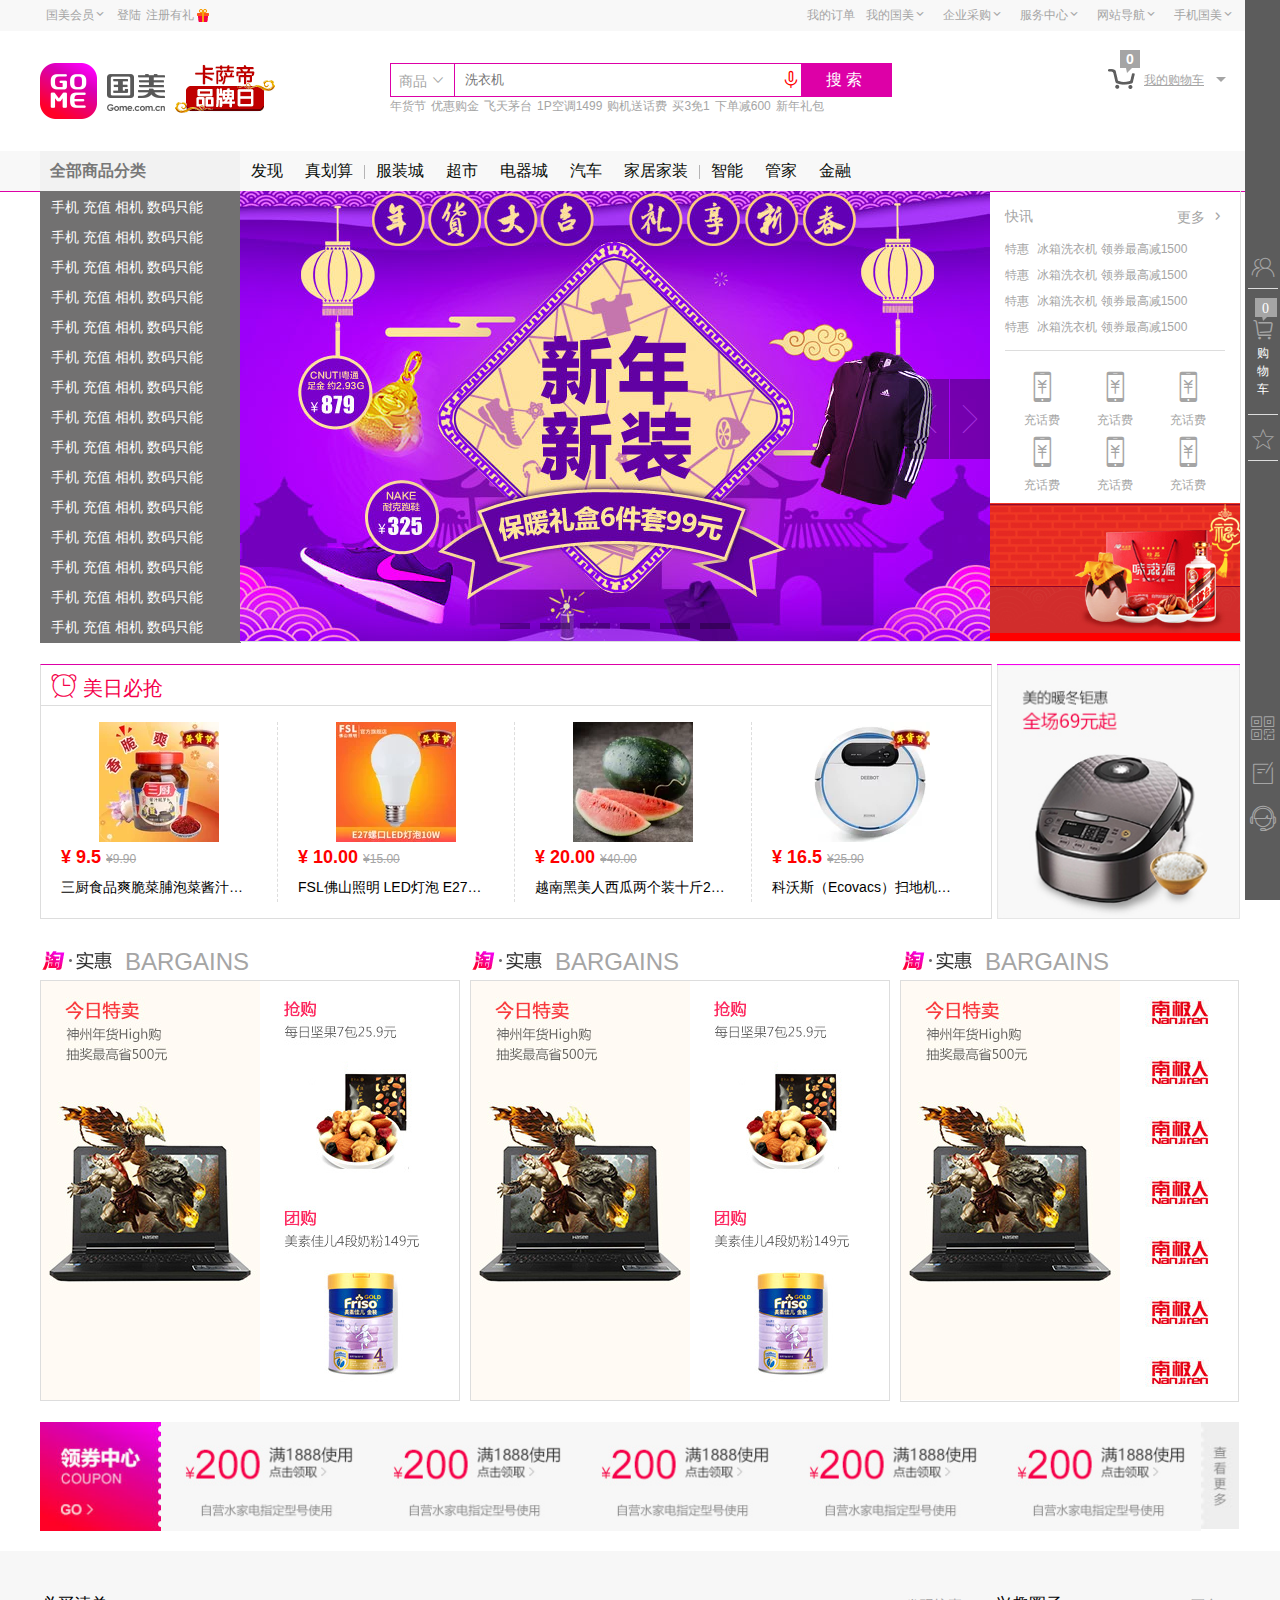
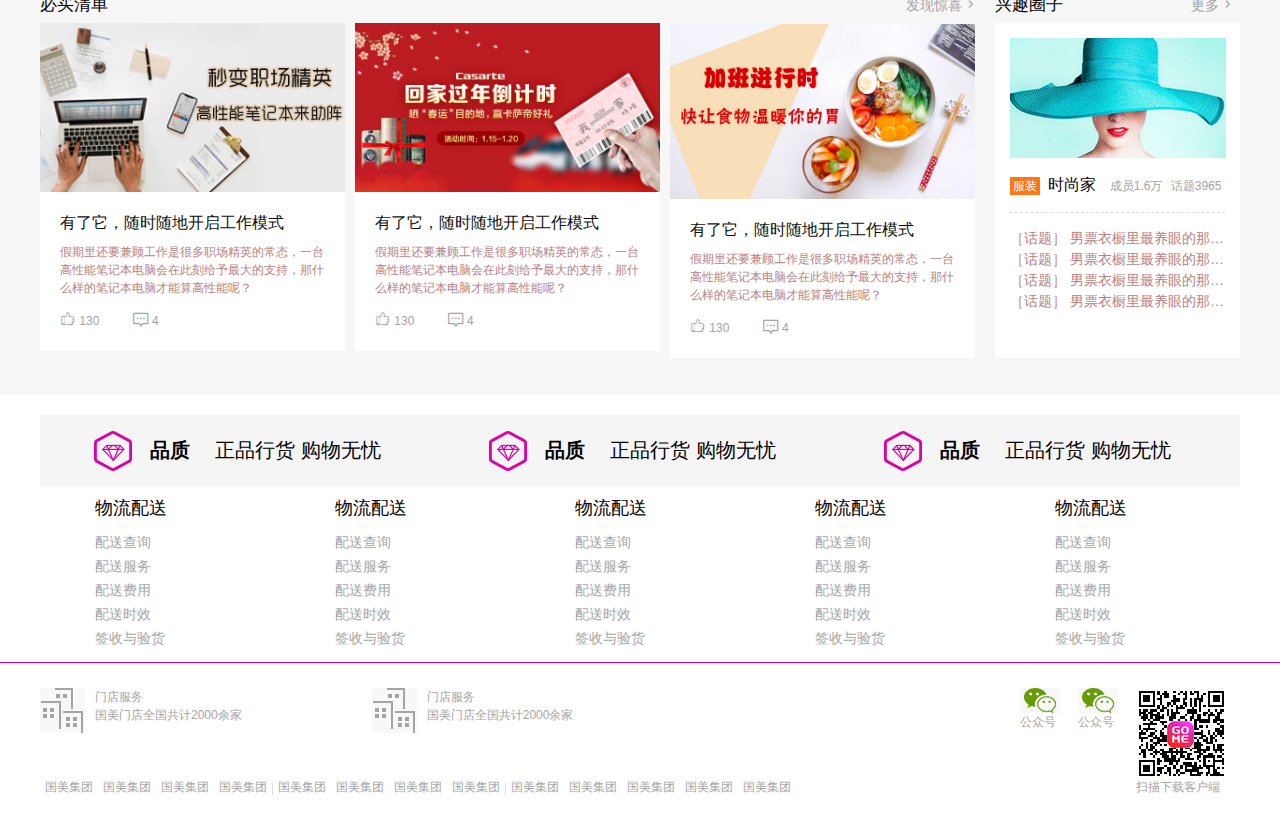
<file: index.html>
<!doctype html>
	 <html>
			<head>
				<!--声明当前文档的编码集：utf-8国际编码  gbk gb2313中文编码-->
						<meta http-equiv="Content-Type" content="text/html; charset=utf-8" />
						
						<meta name='keywords' content='国美电器'>
						<meta name='description' content='国美电器'>
						<title> 国美电器  </title>
					   <link rel="stylesheet" href="css/public.css" type="text/css"> <!--初始化样式-->
					  <link rel="stylesheet" href="iconfont/iconfont.css" type='text/css'><!-- 阿里图标 -->
					  <link rel="stylesheet" href="css/common.css"  type="text/css"><!--公共样式-->
					  <link rel="stylesheet" href="css/index.css"  type="text/css"> <!--功能样式-->
			</head>
			<body>
					 <!--国美开始-->
					<div class="gome">
					         <!--国美 头部 -->
							<div class="g_header">
							         <!---导航-->
							        <div class="com-nav-wrap">
								            <div class="com-nav-box clearfix">
											        <!--- 一级导航  左边 -->
													<div class="com-l fl">
													      <ul class="clearfix">
													      	<li class="fl  com-content com-hover com-margin  com-l-member">
															     <a href="" class="clearfix">
																		  <span class="fl">国美会员</span>
																		  <i class="iconfont  icon-icon-arrow-down  open fr"></i> 
																 </a>
                                                                 <!--国美会员-->
																 <div class="com-nav-2  m-box">
                                                                              <div class="m-top clearfix">
																			          <i class="fl f-wei-nor m-top-face"></i>
																					  <p class="fl">  欢迎到国美，<a href="">请登录</a></p>
																			  </div>
                                                                              <div class="m-bottom">
																			       <div class="m-b-top clearfix">
																				        <span class="fl">我的特权</span>
																						<a href="" class="fr">会员俱乐部</a>
																				   </div>
																			      <div class="m-b-box">
																							  <!---超出部分溢出-->
																				             <div class="b-banner">
																										  <!--轮播-->
																										 <ul>
																												<li class="fl">
																													   <a href="">
																															  <i class="iconfont icon-liwu"></i>
																															  <p>美豆抽奖</p>
																													   </a>
																												</li>
																												<li class="fl">
																													   <a href="">
																															  <i  class="iconfont icon-liwu"></i>
																															  <p>退换货保障</p>
																													   </a>
																												</li>
																												<li class="fl">
																													   <a href="">
																															  <i class="iconfont icon-liwu"></i>
																															  <p>价格保护</p>
																													   </a>
																												</li>
																												<li class="fl">
																													   <a href="">
																															  <i class="iconfont icon-liwu"></i>
																															  <p>价格保护</p>
																													   </a>
																												</li>
																										 </ul>
																							 </div>
                                                                                              <!--定位按钮-->
																							<div class="b-box-btn btn-left"></div>
																							<div class="b-box-btn btn-right"></div>
																				  </div>
																			  </div>
																 </div>
															</li>
													      	<li class="fl com-content com-margin login">
															     <a href=""  class="login_text">
																     <span> 登陆<span>
																</a>
															</li>
															<li class="fl com-content  com-margin regist">
																 <a  href="" class="regist_text">
																       <span>注册有礼<span>
																</a>
															</li>
													      </ul>
													</div>

													<!--- 一级导航  右边 -->
													<div class="com-r  fr">
													  <ul class="clearfix">
													  	<li class="fl  com-content com-margin">
														        <a href="" class="clearfix">
																		  <span class="fl">我的订单</span>
																 </a>
														</li>
													  	<li class="fl com-content com-hover com-margin mygumo">
														         <a href="" class="clearfix">
																		  <span class="fl">我的国美</span>
																		  <i class="iconfont  icon-icon-arrow-down  open fr"></i> 
																 </a>
                                                                 <!---我的国美-->
																 <div class="com-nav-2  my-box">
																      <p>我的国美，<a href="" class="login">请登录</a></p>
																	  <ul class="my-order clearfix ">
																	  	<li><a href="">待处理订单</a><span></a></li>
																	  	<li><a href="">我的收藏</a><span></a></li>
																	  	<li><a href="">我的金融</a><span></a></li>
																	  	<li><a href="">个人资料</a><span></a></li>
																	  	<li><a href="">我的美店</a><span></a></li>
																	  </ul>
																	  <ul class="my-coupon clearfix">
																	  	<li><a href="">运费券</a><span></span>-</li>
																	  	<li><a href="">红券</a><span></span>-</li>
																	  	<li><a href="">蓝券</a><span></span>-</li>
																	  	<li><a href="" class="bor-r-n">店铺券</a><span></span>-</li>
																		<li><a href="" class="bor-r-n">购物券</a><span></span>-</li>
																	  </ul>
																	  <div class="my-footprint">
																	     <p>足迹</p>
                                                                        <ul class="f-box clearfix">
                                                                        	<li></li>
                                                                        	<li></li>
                                                                        	<li></li>
                                                                        	<li></li>
                                                                        </ul>
																	  </div>
																 </div>
														</li>
													  	<li class="fl  com-content com-hover com-margin">
														         <a href="" class="clearfix">
																		  <span class="fl">企业采购</span>
																		  <i class="iconfont  icon-icon-arrow-down  open fr"></i> 
																 </a>
														</li>
													  	<li class="fl  com-content com-hover com-margin">
														         <a href="" class="clearfix">
																		  <span class="fl">服务中心</span>
																		  <i class="iconfont  icon-icon-arrow-down  open fr"></i> 
																 </a>
														</li>
													  	<li class="fl  com-content com-hover com-margin">
														         <a href="" class="clearfix">
																		  <span class="fl">网站导航</span>
																		  <i class="iconfont  icon-icon-arrow-down  open fr"></i> 
																 </a>
														</li>
													  	<li class="fl com-content com-hover com-margin">
														       <a href="" class="clearfix">
																		  <span class="fl">手机国美</span>
																		  <i class="iconfont  icon-icon-arrow-down  open fr"></i> 
																 </a>
														</li>
													  </ul>
													</div>
											</div>
								    </div>
								     <!--搜索-->
									<div class="search-wrap clearfix">
											<div class="s-left fl clearfix">
											     <a href="" class="fl">
												     <img src="images/01-search/logo.png">
												 </a>
												 <a src="" class="fl mar-l10">
												       <img src="images/01-search/1.gif">
												 </a>
											</div>
											<div class="s-content">
											        <div class="s-c-box clearfix">
													        <div class="s-c-left fl">
															        <a href="" class="c-l-title">
																			商品
																			<i class="iconfont icon-icon--"></i>
																	</a>
																<ul class="c-l-condition">
																		<li>商品</li>
																		<li>店铺</li>
																		<li>圈子</li>
																		<li>话题</li>
																	</ul>
															</div>
															<input  type="text" value="" class="s-c-text fl" placeholder="洗衣机">
															<i class="iconfont icon-maikefeng-xianxing fl Microphone" ></i>
															<input type="submit" value="搜索" class="s-c-submit fl">
													</div>
													<ul class="clearfix">
														<li  class="fl mar-r5"><a href="">年货节</a></li>
														<li  class="fl mar-r5"><a href="">优惠购金</a></li>
														<li  class="fl mar-r5"><a href="">飞天茅台</a></li>
														<li  class="fl mar-r5"><a href="">1P空调1499</a></li>
														<li  class="fl mar-r5"><a href="">购机送话费</a></li>
														<li  class="fl mar-r5"><a href="">买3免1</a></li>
														<li  class="fl mar-r5"><a href="">下单减600</a></li>
														<li  class="fl mar-r5"><a href="">新年礼包</a></li>
													</ul>
											</div>
											<div class="s-right fr">
											        <a href="" class="s-r-cart clearfix">
													     <i class="c-icon"><span>0</span></i>
														我的购物车
													</a>
													<!--定位-->
													<div class="c-box">
													      <p class=""><a href="">购物车</a> 中还没有商品，赶紧选购吧！</p>
													</div>
											</div>			
									</div>			
							</div>

                            <!--国美 内容 -->
							<div class="g_content">
							      <div class="nav">
								           <div class="mainnav clearfix">
										             <!--侧边栏-->
										            <div class="sidebar fl">
													       <a href="" class="side-title">全部商品分类</a>
														   <ul class="side-list">
														         <li>
																    <a href="">手机</a>
																    <a href="">充值</a>
																    <a href="">相机</a>
																    <a href="">数码只能</a>
																 </li>
																 <li>
																    <a href="">手机</a>
																    <a href="">充值</a>
																    <a href="">相机</a>
																    <a href="">数码只能</a>
																 </li>
																 <li>
																    <a href="">手机</a>
																    <a href="">充值</a>
																    <a href="">相机</a>
																    <a href="">数码只能</a>
																 </li>
																 <li>
																     <a href="">手机</a>
																    <a href="">充值</a>
																    <a href="">相机</a>
																    <a href="">数码只能</a>
																 </li>
															     <li>
																     <a href="">手机</a>
																    <a href="">充值</a>
																    <a href="">相机</a>
																    <a href="">数码只能</a>
																 </li>
																  <li>
																     <a href="">手机</a>
																    <a href="">充值</a>
																    <a href="">相机</a>
																    <a href="">数码只能</a>
																 </li>
																  <li>
																     <a href="">手机</a>
																    <a href="">充值</a>
																    <a href="">相机</a>
																    <a href="">数码只能</a>
																 </li>
																  <li>
																     <a href="">手机</a>
																    <a href="">充值</a>
																    <a href="">相机</a>
																    <a href="">数码只能</a>
																 </li>
																  <li>
																     <a href="">手机</a>
																    <a href="">充值</a>
																    <a href="">相机</a>
																    <a href="">数码只能</a>
																 </li>
																  <li>
																     <a href="">手机</a>
																    <a href="">充值</a>
																    <a href="">相机</a>
																    <a href="">数码只能</a>
																 </li>
																   <li>
																     <a href="">手机</a>
																    <a href="">充值</a>
																    <a href="">相机</a>
																    <a href="">数码只能</a>
																 </li>
																   <li>
																     <a href="">手机</a>
																    <a href="">充值</a>
																    <a href="">相机</a>
																    <a href="">数码只能</a>
																 </li>
																   <li>
																     <a href="">手机</a>
																    <a href="">充值</a>
																    <a href="">相机</a>
																    <a href="">数码只能</a>
																 </li>
																   <li>
																     <a href="">手机</a>
																    <a href="">充值</a>
																    <a href="">相机</a>
																    <a href="">数码只能</a>
																 </li>
																   <li>
																     <a href="">手机</a>
																    <a href="">充值</a>
																    <a href="">相机</a>
																    <a href="">数码只能</a>
																 </li>
														   </ul>
													</div> 
													<!--主体栏-->
													<div class="maincontent fl">
													       <!--主题导航-->
													      <div class="c-nav">
														       <ul class="clearfix">
														       	<li class="fl "><a href="">发现</a></li>
														       	<li class="fl "><a href="">真划算</a></li>
																<li class="fl  c-split"></li>
														       	<li class="fl"><a href="">服装城</a></li>
														       	<li class="fl"><a href="">超市</a></li>
														       	<li class="fl"><a href="">电器城</a></li>
														       	<li class="fl"><a href="">汽车</a></li>
														       	<li class="fl"><a href="">家居家装</a></li>
																<li class="fl  c-split"></li>
														       	<li class="fl"><a href="">智能</a></li>
														       	<li class="fl"><a href="">管家</a></li>
														       	<li class="fl"><a href="">金融</a></li>
														       </ul>
														  </div>
                                                          <!--主题banner-->
                                                          <div class="c-bannner_box clearfix">
														             <!--轮播图左边-->
														            <div class="c-banner fl">
																	        <!--轮播图-->
																	        <ul class="b-box clearfix">
																	        	<li class="fl">
																					  <a href="">
																						  <img src="images/02-banner/banner3.jpg" alt="">
																					  </a>
																				</li>
																	        	<li class="fl">
																						<a href="">
																						  <img src="images/02-banner/banner2.jpg" alt="">
																					  </a>
																				</li>
																	        	<li class="fl">
																					 <a href="">
																							  <img src="images/02-banner/banner1.jpg" alt="">
																						  </a>
																				</li>
																	        </ul>
																			<!--轮播左右两个按钮-->
																			<div class="b-btn b-left">
																			      <i class="iconfont icon-zuo101  b_btn-left"></i>
																			</div>
																			<div class="b-btn b-right">
																			      <i class="iconfont  icon-you101 b_btn-right"></i>
																			  </div>
																			<!--轮播下面的切换按钮-->
																			<div  class="b-icon-box">
																					<ul class="clearfix">
																						<li class="fl"></li>
																						<li class="fl"></li>
																						<li class="fl"></li>
																						<li class="fl"></li>
																						<li class="fl"></li>
																						<li class="fl"></li>
																					</ul>
																			</div>
																	</div>
																	 <!--轮播图右边-->
                                                                    <div class="c-box-r fl">
																	       <div class="c-r-newflash">
																		        <div class="f-tiltle clearfix">
																						  <span class="fl">快讯</span>
																						  <a href="" class="fr">
																							 更多
																							 <i class="iconfont  icon-iconfonti"></i>
																						  </a>
																				</div>
																		        <div class="f-tiltle-conetnt">
																				     <!--快讯文字信息-->
																				     <ul class="f-info">
																				     	<li>
																						     <a href="" >
																							      <span class="mar-r5">特惠</span>
                                                                                                   <span>冰箱洗衣机 领券最高减1500</span>
																							 </a>
																						</li>
																				     	<li>
																						    <a href="" >
																							      <span class="mar-r5">特惠</span>
                                                                                                   <span>冰箱洗衣机 领券最高减1500</span>
																							 </a>
																						</li>
																				     	<li>
																						     <a href="" >
																							      <span class="mar-r5">特惠</span>
                                                                                                   <span>冰箱洗衣机 领券最高减1500</span>
																							 </a>
																						</li>
																				     	<li>
																						     <a href="" >
																							      <span class="mar-r5">特惠</span>
                                                                                                   <span>冰箱洗衣机 领券最高减1500</span>
																							 </a>
																						</li>
																				     </ul>
                                                                                    <!--快讯图文信息-->
																					<ul class="f-info-icon clearfix">
																					        <li class="fl">
																							      <a href="">
																								        <i class="iconfont  icon-chongzhi icon"></i> 
																										<span>充话费</span>
																								  </a>
																						   </li>
																						     <li class="fl">
																							      <a href="">
																								        <i class="iconfont  icon-chongzhi icon"></i> 
																										<span>充话费</span>
																								  </a>
																						   </li>
																						     <li class="fl">
																							      <a href="">
																								        <i class="iconfont  icon-chongzhi icon"></i> 
																										<span>充话费</span>
																								  </a>
																						   </li>
																						     <li class="fl">
																							      <a href="">
																								        <i class="iconfont  icon-chongzhi icon"></i> 
																										<span>充话费</span>
																								  </a>
																						   </li>
																						     <li class="fl">
																							      <a href="">
																								        <i class="iconfont  icon-chongzhi icon"></i> 
																										<span>充话费</span>
																								  </a>
																						   </li>
																						      <li class="fl">
																							      <a href="">
																								        <i class="iconfont  icon-chongzhi icon"></i> 
																										<span>充话费</span>
																								  </a>
																						   </li>
																					</ul>
																				</div>	
																		   </div>
																	       <div class="c-r-market">
																		        <img src="images/02-banner/kuaixun.jpg">
																		   </div>
																	</div>
														  </div>
													</div>
										   </div>
								  </div>
								  <!--每日必抢-->
									<div class="mainday clearfix">
											<div class="d-l-box fl">
											    <p class="rob-title">
												    <i class="iconfont icon-naozhong icon_naozhong"></i>
													美日必抢
												</p>
												<div class="rob-box">
												     <ul class="rob_banner clearfix">
												     	<li class="fl">
														    <a href="">
															       <img src="images/rob/rob1.jpg" width="120" height="120">
																   <p class="rob_price">
																		  <span class="now">¥</span>
																		   <i class="now">9.5</i>
																		  <i class="del">¥9.90</i>
																	 </p>
																   <p class="rob_info">三厨食品爽脆菜脯泡菜酱汁脆萝卜 酱菜自制萝卜干 麻辣下饭菜450g(红色 自定义)</p>
															</a>
														</li>
												     	<li class="fl">
														      <a href="">
															       <img src="images/rob/rob2.jpg" width="120" height="120">
																   <p class="rob_price">
																          <span class="now">¥</span>
																		 <i class="now">10.00</i>
																		 <i class="del">¥15.00</i>
																	</p>
																   <p class="rob_info">FSL佛山照明 LED灯泡 E27螺口超亮LED球泡室内节能灯 暖黄3000K灯泡6500K白光灯泡(白光（6500K） 10W)</p>
															</a>
														</li>
												     	<li class="fl">
														       <a href="">
															       <img src="images/rob/rob3.jpg" width="120" height="120">
																   <p class="rob_price">
																         <span  class="now">¥</span>
																		 <i  class="now">20.00</i>
																		 <i class="del">¥40.00</i>
																   </p>
																   <p  class="rob_info">越南黑美人西瓜两个装十斤28.9元(绿色食品 水果)</p>
															</a>
														</li>
												     	<li class="fl">
														        <a href="">
															       <img src="images/rob/rob4.jpg" width="120" height="120">
																   <p class="rob_price">
																          <span class="now">¥</span>
																		  <i class="now">16.5</i>
																		  <i class="del">¥25.90</i>
																	</p>
																   <p  class="rob_info">科沃斯（Ecovacs）扫地机器人 地宝小睿DW700 白色 智能规划扫地拖地一体 智能吸尘器家用扫拖合一 规划清洁</p>
															</a>
														</li>
												     </ul>
												</div>
											</div>
											<div class="d-r-box fl">
											      <a href=""><img src="images/rob/rob5.jpg" width="243"></a>
											</div>	       
									</div>	

									<!-- 淘实惠-->
									<div class="maintao clearfix">
									        <div class="tao_box mar-r10   fl">
											    <p>
													 <span>BARGAINS</span>
												</p>
												<div class="t-content clearfix">
												      <div class="t-c-l fl">
													     <a href=""><img src="images/04-section1/1.jpeg" alt=""></a> 
													  </div>
													  <div class="fl">
													          <a href=""><img src="images/04-section1/2.jpeg" alt=""></a> 
															   <a href=""> <img src="images/04-section1/3.jpeg" alt=""></a>
													  </div>
												</div>
											</div>
									        <div class="tao_box mar-r10   fl">
											    <p>
													 <span>BARGAINS</span>
												</p>
												<div class="t-content clearfix">
												      <div class="fl">
													     <a href=""><img src="images/04-section1/1.jpeg" alt=""></a> 
													  </div>
													  <div class="fl">
													          <a href=""><img src="images/04-section1/2.jpeg" alt=""></a> 
															   <a href=""> <img src="images/04-section1/3.jpeg" alt=""></a>
													  </div>
												</div>
											</div>
									        <div class="tao_box fl">
											         <p>
													 <span>BARGAINS</span>
												</p>
												<div class="t-content clearfix">
												      <div class="fl">
													     <a href=""><img src="images/04-section1/1.jpeg" alt=""></a> 
													  </div>
													  <div class="t-c-r fl">
													           <a href=""><img src="images/04-section1/4.jpeg" alt=""></a>
															   <a href=""><img src="images/04-section1/4.jpeg" alt=""></a>
															   <a href=""><img src="images/04-section1/4.jpeg" alt=""></a>
															   <a href=""><img src="images/04-section1/4.jpeg" alt=""></a>
															   <a href=""><img src="images/04-section1/4.jpeg" alt=""></a>
															   <a href=""><img src="images/04-section1/4.jpeg" alt=""></a>
															   <a href=""><img src="images/04-section1/4.jpeg" alt=""></a>
													  </div>
												</div>


											</div>
									</div>
                                    
									<!--领券中心-->
									<div class="maincoupon ">
									    <ul class="clearfix">
										   <li class="fl">
										      <a href=""><img src="images/04-section1/6.jpg" alt="" width="121"></a>
										   </li>
										   <li class="fl">
										      <a href=""><img src="images/04-section1/7.jpg" alt="" width="208"></a>
										   </li>
										   <li class="fl">
										       <a href=""><img src="images/04-section1/7.jpg" alt=""  width="208"></a>
										   </li>
										   <li class="fl">
										       <a href=""><img src="images/04-section1/7.jpg" alt=""  width="208"></a>
										   </li>
										   <li class="fl">
										       <a href=""><img src="images/04-section1/7.jpg" alt=""  width="208"></a>
										   </li>
										   <li class="fl">
										      <a href=""><img src="images/04-section1/7.jpg" alt=""  width="208"></a>
										   </li>
										   <li class="fl">
										      <a href=""><img src="images/04-section1/8.jpg" alt=""  width="38"></a>
										   </li>
										</ul>
									</div>

                                        <!--必买清单-->
									<div class="mainmai">
                                          <div class="m-content clearfix">
										       <div class="m-c-left fl">
											        <div class="m-c-title  clearfix">
													     <span class="fl">必买清单</span>
														 <a href="" class="fr">发现惊喜<i class="iconfont icon-iconfonti"></i></a>
													</div>
													<ul class="m-c-content clearfix">
														<li class="fl mar-r10">
														     <a href=""><img src="images/mai/mai1.jpg" alt="" width="305"></a>
															 <div class="content-info">
															      <div class="c-info-top"><a href="">有了它，随时随地开启工作模式</a></div>
															      <div class="c-info-middle"><a href="">假期里还要兼顾工作是很多职场精英的常态，一台高性能笔记本电脑会在此刻给予最大的支持，那什么样的笔记本电脑才能算高性能呢？</a></div>
															      <div class="c-info-bottom">
																         <i class="iconfont icon-zan3"></i>
																		 <span>130</span>
																		  <i class="iconfont icon-shuohuaqipao mar-l30"></i>
																		 <span>4</span>
																  </div>
															 </div>
														</li>
														<li class="fl mar-r10">
														     <a href=""><img src="images/mai/mai2.jpg" alt="" width="305"></a>
															 <div class="content-info">
															      <div class="c-info-top"><a href="">有了它，随时随地开启工作模式</a></div>
															      <div class="c-info-middle"><a href="">假期里还要兼顾工作是很多职场精英的常态，一台高性能笔记本电脑会在此刻给予最大的支持，那什么样的笔记本电脑才能算高性能呢？</a></div>
															      <div class="c-info-bottom">
																           <i class="iconfont icon-zan3"></i>
																		 <span>130</span>
																		  <i class="iconfont icon-shuohuaqipao mar-l30"></i>
																		 <span>4</span>
																  </div>
															 </div>
														</li>
														<li class="fl">
														        <a href=""><img src="images/mai/mai3.jpg" alt="" width="305"></a>
															 <div class="content-info">
															      <div class="c-info-top"><a href="">有了它，随时随地开启工作模式</a></div>
															      <div class="c-info-middle"><a href="">假期里还要兼顾工作是很多职场精英的常态，一台高性能笔记本电脑会在此刻给予最大的支持，那什么样的笔记本电脑才能算高性能呢？</a></div>
															      <div class="c-info-bottom">
																          <i class="iconfont icon-zan3"></i>
																		 <span>130</span>
																		  <i class="iconfont icon-shuohuaqipao mar-l30"></i>
																		 <span>4</span>
																  </div>
															 </div>
														</li>
													</ul>
											   </div>
										       <div class="m-c-right fr">
											       <div class="r-title">
												      <span>兴趣圈子</span>
													  <a href="" class="fr">更多<i class="iconfont icon-iconfonti"></i></a>
												   </div>
											       <div class="r-content">
												        <a href=""><img src="images/mai/quan.jpg" alt=""></a>
														<div class="c-info">
														     <span class="i-tag mar-r5 ">服装</span>
															 <a href="" class="mar-r10 ">时尚家</a>
															  <span class="mar-r5 ">成员1.6万</span>
															   <span >话题3965</span>
														</div>
														<div class="c-topic">
														     <p><a href="">［话题］ 男票衣橱里最养眼的那件单品，竟然是它</a></p>
															 <p><a href="">［话题］ 男票衣橱里最养眼的那件单品，竟然是它</a></p>
															 <p><a href="">［话题］ 男票衣橱里最养眼的那件单品，竟然是它</a></p>
															 <p><a href="">［话题］ 男票衣橱里最养眼的那件单品，竟然是它</a></p>
														</div>
												   </div>
											   </div>
										  </div>
									</div>
							</div>

							<!--国美 底部 -->
								<div class="g_footer">
							         <div class="f-top">
									     <ul class="clearfix">
									     	<li class="fl">
											   <a href=""><i></i> <b class="mar-r25">品质</b><span>正品行货 购物无忧</span></a>
											</li>
									      	<li class="fl">
											   <a href=""><i></i> <b class="mar-r25">品质</b><span>正品行货 购物无忧</span></a>
											</li>
									      	<li class="fl">
											   <a href=""><i></i> <b class="mar-r25">品质</b><span>正品行货 购物无忧</span></a>
											</li>
									     </ul>
									 </div>
							         <div class="f-middle">
											   <div class="f-content">
														<ul class="clearfix">
															<li class="fl">
																<p>物流配送</p>
																<p><a href="">配送查询</a></p>
																<p><a href="">配送服务</a></p>
																<p><a href="">配送费用</a></p>
																<p><a href="">配送时效</a></p>
																<p><a href="">签收与验货</a></p>
															</li>
															<li class="fl">
																   <p>物流配送</p>
																<p><a href="">配送查询</a></p>
																<p><a href="">配送服务</a></p>
																<p><a href="">配送费用</a></p>
																<p><a href="">配送时效</a></p>
																<p><a href="">签收与验货</a></p>
															</li>
															<li class="fl">
																<p>物流配送</p>
																<p><a href="">配送查询</a></p>
																<p><a href="">配送服务</a></p>
																<p><a href="">配送费用</a></p>
																<p><a href="">配送时效</a></p>
																<p><a href="">签收与验货</a></p>
															</li>
															<li class="fl">
																  <p>物流配送</p>
																<p><a href="">配送查询</a></p>
																<p><a href="">配送服务</a></p>
																<p><a href="">配送费用</a></p>
																<p><a href="">配送时效</a></p>
																<p><a href="">签收与验货</a></p>
															</li>
															<li class="fl">
																<p>物流配送</p>
																<p><a href="">配送查询</a></p>
																<p><a href="">配送服务</a></p>
																<p><a href="">配送费用</a></p>
																<p><a href="">配送时效</a></p>
																<p><a href="">签收与验货</a></p>
															</li>
														</ul>
											 </div>
									 </div>
							         <div class="f-bottom">
											<div class="f-b-top clearfix">
											    <div class="b-top-l fl">
												     <div class="l-tl fl" >
															   <div class="clearfix">
																			<div class="t-icon-box fl  t-icon-box-m ">
																						<i class="fl"></i>
																						<div class=" fl mar-l10">
																						   <p><a href="">门店服务</a></p>
																						   <p><a href="">国美门店全国共计2000余家</a></p>
																					   </div>
																			</div>
																			 <div class="t-icon-box fl ">
																						<i class="fl"></i>
																						<div class=" fl mar-l10">
																						   <p><a href="">门店服务</a></p>
																						   <p><a href="">国美门店全国共计2000余家</a></p>
																					   </div>
																			</div>
															   </div>
															   <div class="l-tt">
															          <ul class="clearfix">
															          	<li class="fl"><a href="">国美集团</a></li>
															          	<li class="fl"><a href="">国美集团</a></li>
															          	<li class="fl"><a href="">国美集团</a></li>
															          	<li class="fl "><a href="">国美集团</a></li>
																		<li class="fl split"></li>
															          	<li class="fl"><a href="">国美集团</a></li>
															          	<li class="fl"><a href="">国美集团</a></li>
															          	<li class="fl"><a href="">国美集团</a></li>
															          	<li class="fl "><a href="">国美集团</a></li>
																		<li class="fl split"></li>
															          	<li class="fl"><a href="">国美集团</a></li>
															          	<li class="fl"><a href="">国美集团</a></li>
															          	<li class="fl"><a href="">国美集团</a></li>
															          	<li class="fl"><a href="">国美集团</a></li>
															          	<li class="fl"><a href="">国美集团</a></li>
															          </ul>
															   </div>
													 </div>
													 <div class="l-tr fr"></div>
												</div>
												<div class="b-top-r fr">
												      <p class="fl">
																<i></i>
																<span>公众号</span>
														</p>
													   <p class="fl">
																<i></i>
																<span>公众号</span>
														</p>
														<div class="fl">
															<a href=""><img src="images/10-footer/4.jpg" alt=""></a>
															<p>扫描下载客户端</p>
														</div>
												</div>
											</div>
											<div class="f-b-middle"></div>
											<div class="f-b-bottom"></div>
									 </div>
							</div>

                            <!--右边固定侧边栏-->
							<div class="g_sidebarfix">
							         <!---国美会员--->
							        <div class="s-f-m">
									   <a href="">
									    <i class="iconfont icon-renyuan"></i>
									   </a>
									   <!--信息说明-->
									   <div class="s-f-info">
									        <span>国美会员</span>
									   </div>
									</div>
									<!---购物车--->
							        <div class="s-f-cart">
									      <a href="" class="cart_box">
									         <i class="iconfont icon-20gouwuche"><span>0</span></i>
											  <span> 购物车</span>
									   </a>
									</div>
									<!---我的收藏--->
							        <div  class="s-f-collect">
										 <a href="">
											<i class="iconfont icon-kongwujiaoxing"></i>
										   </a>
										      <!--信息说明-->
									   <div class="s-f-info">
									        <span>我的收藏</span>
									   </div>
									</div>
									<!---注册二维码--->
							        <div class="s-f-regist">
									        <a href="">
											<i class="iconfont icon-iconfonterweima"></i>
										   </a>
										 <div class="s-f-info">
									        <img src="images/10-footer/1.jpg" alt="">
									   </div>
									</div>
									<!---调研--->
							        <div class="s-f-watch">
											<a href="">
													<i class="iconfont icon-yijianfankui"></i>
												   </a>
												     <!--信息说明-->
									   <div class="s-f-info">
									        <span>有奖调研</span>
									   </div>
									</div>
									<!---在线客服--->
							        <div class="s-f-service">
									    	<a href="">
													<i class="iconfont icon-kefu"></i>
												   </a>
												    <div class="s-f-info">
									        <span>在线客服</span>
									   </div>
									</div>
							</div>

					 </div>
			</body>
	 </html>
</file>
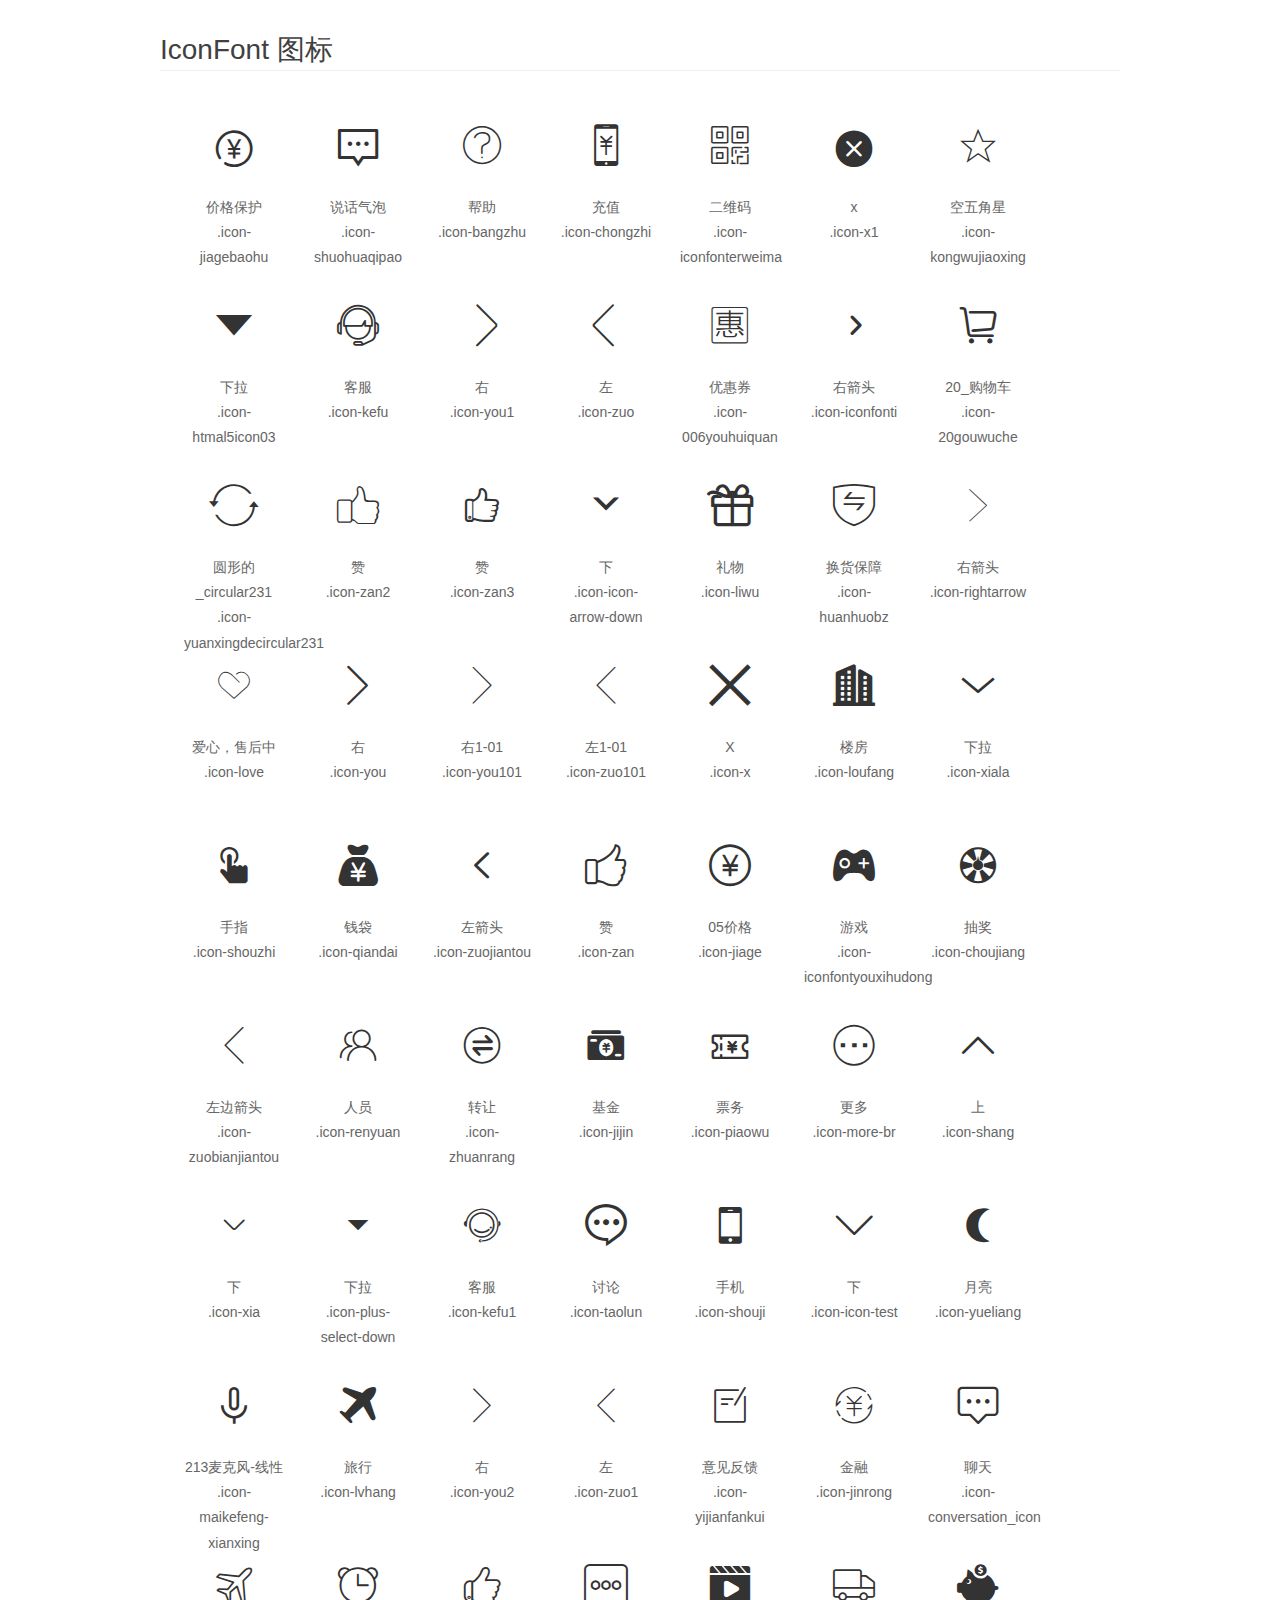
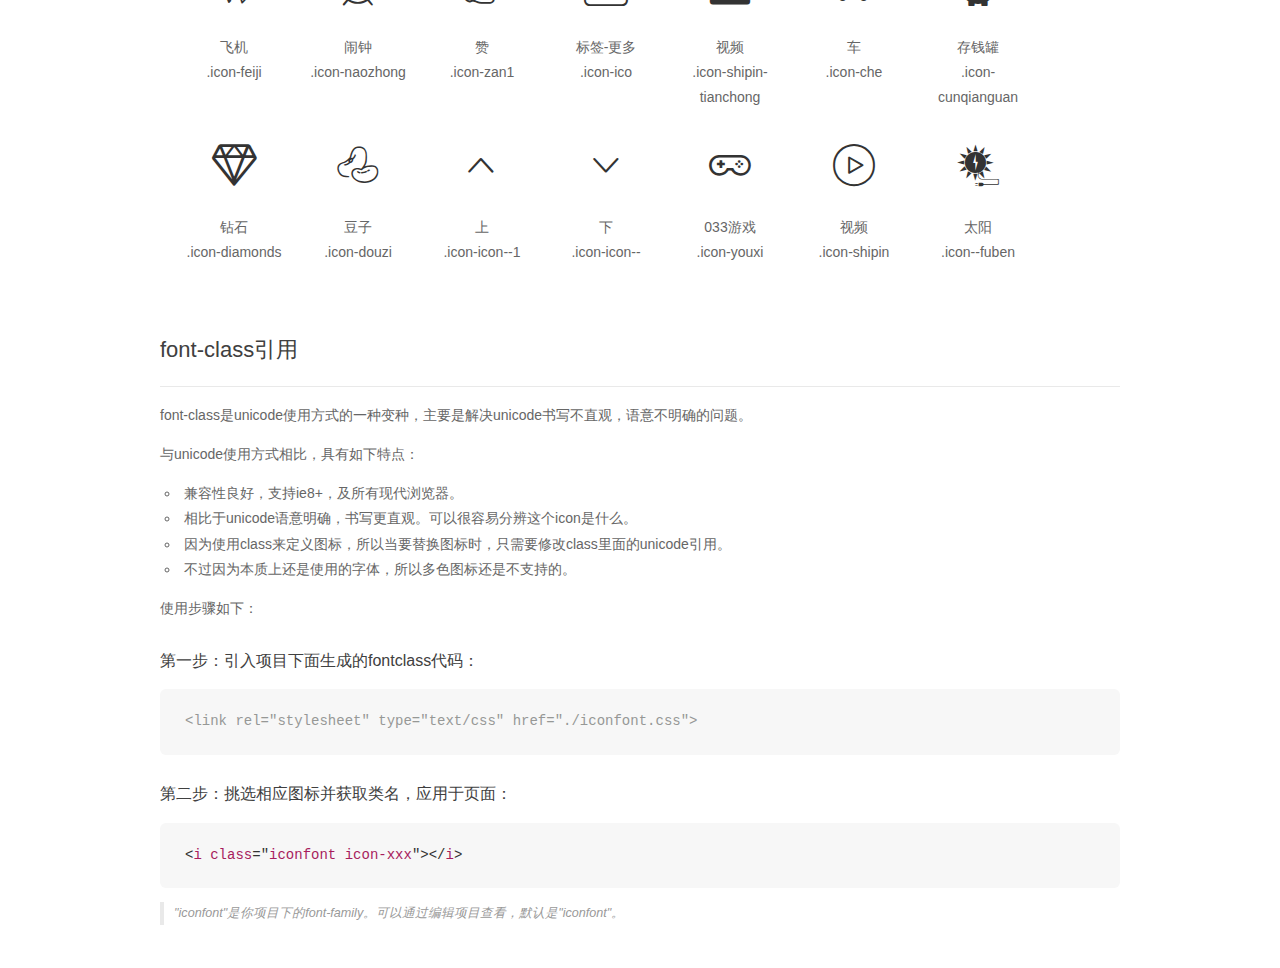
<file: iconfont/demo_fontclass.html>
<!DOCTYPE html>
<html>
<head>
    <meta charset="utf-8"/>
    <title>IconFont</title>
    <link rel="stylesheet" href="demo.css">
    <link rel="stylesheet" href="iconfont.css">
</head>
<body>
    <div class="main markdown">
        <h1>IconFont 图标</h1>
        <ul class="icon_lists clear">
            
                <li>
                <i class="icon iconfont icon-jiagebaohu"></i>
                    <div class="name">价格保护</div>
                    <div class="fontclass">.icon-jiagebaohu</div>
                </li>
            
                <li>
                <i class="icon iconfont icon-shuohuaqipao"></i>
                    <div class="name">说话气泡</div>
                    <div class="fontclass">.icon-shuohuaqipao</div>
                </li>
            
                <li>
                <i class="icon iconfont icon-bangzhu"></i>
                    <div class="name">帮助</div>
                    <div class="fontclass">.icon-bangzhu</div>
                </li>
            
                <li>
                <i class="icon iconfont icon-chongzhi"></i>
                    <div class="name">充值</div>
                    <div class="fontclass">.icon-chongzhi</div>
                </li>
            
                <li>
                <i class="icon iconfont icon-iconfonterweima"></i>
                    <div class="name">二维码</div>
                    <div class="fontclass">.icon-iconfonterweima</div>
                </li>
            
                <li>
                <i class="icon iconfont icon-x1"></i>
                    <div class="name">x</div>
                    <div class="fontclass">.icon-x1</div>
                </li>
            
                <li>
                <i class="icon iconfont icon-kongwujiaoxing"></i>
                    <div class="name">空五角星</div>
                    <div class="fontclass">.icon-kongwujiaoxing</div>
                </li>
            
                <li>
                <i class="icon iconfont icon-htmal5icon03"></i>
                    <div class="name">下拉</div>
                    <div class="fontclass">.icon-htmal5icon03</div>
                </li>
            
                <li>
                <i class="icon iconfont icon-kefu"></i>
                    <div class="name">客服</div>
                    <div class="fontclass">.icon-kefu</div>
                </li>
            
                <li>
                <i class="icon iconfont icon-you1"></i>
                    <div class="name">右</div>
                    <div class="fontclass">.icon-you1</div>
                </li>
            
                <li>
                <i class="icon iconfont icon-zuo"></i>
                    <div class="name">左</div>
                    <div class="fontclass">.icon-zuo</div>
                </li>
            
                <li>
                <i class="icon iconfont icon-006youhuiquan"></i>
                    <div class="name">优惠券</div>
                    <div class="fontclass">.icon-006youhuiquan</div>
                </li>
            
                <li>
                <i class="icon iconfont icon-iconfonti"></i>
                    <div class="name">右箭头</div>
                    <div class="fontclass">.icon-iconfonti</div>
                </li>
            
                <li>
                <i class="icon iconfont icon-20gouwuche"></i>
                    <div class="name">20_购物车</div>
                    <div class="fontclass">.icon-20gouwuche</div>
                </li>
            
                <li>
                <i class="icon iconfont icon-yuanxingdecircular231"></i>
                    <div class="name">圆形的_circular231</div>
                    <div class="fontclass">.icon-yuanxingdecircular231</div>
                </li>
            
                <li>
                <i class="icon iconfont icon-zan2"></i>
                    <div class="name">赞</div>
                    <div class="fontclass">.icon-zan2</div>
                </li>
            
                <li>
                <i class="icon iconfont icon-zan3"></i>
                    <div class="name">赞</div>
                    <div class="fontclass">.icon-zan3</div>
                </li>
            
                <li>
                <i class="icon iconfont icon-icon-arrow-down"></i>
                    <div class="name">下</div>
                    <div class="fontclass">.icon-icon-arrow-down</div>
                </li>
            
                <li>
                <i class="icon iconfont icon-liwu"></i>
                    <div class="name">礼物</div>
                    <div class="fontclass">.icon-liwu</div>
                </li>
            
                <li>
                <i class="icon iconfont icon-huanhuobz"></i>
                    <div class="name">换货保障</div>
                    <div class="fontclass">.icon-huanhuobz</div>
                </li>
            
                <li>
                <i class="icon iconfont icon-rightarrow"></i>
                    <div class="name">右箭头</div>
                    <div class="fontclass">.icon-rightarrow</div>
                </li>
            
                <li>
                <i class="icon iconfont icon-love"></i>
                    <div class="name">爱心，售后中</div>
                    <div class="fontclass">.icon-love</div>
                </li>
            
                <li>
                <i class="icon iconfont icon-you"></i>
                    <div class="name">右</div>
                    <div class="fontclass">.icon-you</div>
                </li>
            
                <li>
                <i class="icon iconfont icon-you101"></i>
                    <div class="name">右1-01</div>
                    <div class="fontclass">.icon-you101</div>
                </li>
            
                <li>
                <i class="icon iconfont icon-zuo101"></i>
                    <div class="name">左1-01</div>
                    <div class="fontclass">.icon-zuo101</div>
                </li>
            
                <li>
                <i class="icon iconfont icon-x"></i>
                    <div class="name">X</div>
                    <div class="fontclass">.icon-x</div>
                </li>
            
                <li>
                <i class="icon iconfont icon-loufang"></i>
                    <div class="name">楼房</div>
                    <div class="fontclass">.icon-loufang</div>
                </li>
            
                <li>
                <i class="icon iconfont icon-xiala"></i>
                    <div class="name">下拉</div>
                    <div class="fontclass">.icon-xiala</div>
                </li>
            
                <li>
                <i class="icon iconfont icon-shouzhi"></i>
                    <div class="name">手指</div>
                    <div class="fontclass">.icon-shouzhi</div>
                </li>
            
                <li>
                <i class="icon iconfont icon-qiandai"></i>
                    <div class="name">钱袋</div>
                    <div class="fontclass">.icon-qiandai</div>
                </li>
            
                <li>
                <i class="icon iconfont icon-zuojiantou"></i>
                    <div class="name">左箭头</div>
                    <div class="fontclass">.icon-zuojiantou</div>
                </li>
            
                <li>
                <i class="icon iconfont icon-zan"></i>
                    <div class="name">赞</div>
                    <div class="fontclass">.icon-zan</div>
                </li>
            
                <li>
                <i class="icon iconfont icon-jiage"></i>
                    <div class="name">05价格</div>
                    <div class="fontclass">.icon-jiage</div>
                </li>
            
                <li>
                <i class="icon iconfont icon-iconfontyouxihudong"></i>
                    <div class="name">游戏</div>
                    <div class="fontclass">.icon-iconfontyouxihudong</div>
                </li>
            
                <li>
                <i class="icon iconfont icon-choujiang"></i>
                    <div class="name">抽奖</div>
                    <div class="fontclass">.icon-choujiang</div>
                </li>
            
                <li>
                <i class="icon iconfont icon-zuobianjiantou"></i>
                    <div class="name">左边箭头</div>
                    <div class="fontclass">.icon-zuobianjiantou</div>
                </li>
            
                <li>
                <i class="icon iconfont icon-renyuan"></i>
                    <div class="name">人员</div>
                    <div class="fontclass">.icon-renyuan</div>
                </li>
            
                <li>
                <i class="icon iconfont icon-zhuanrang"></i>
                    <div class="name">转让</div>
                    <div class="fontclass">.icon-zhuanrang</div>
                </li>
            
                <li>
                <i class="icon iconfont icon-jijin"></i>
                    <div class="name">基金</div>
                    <div class="fontclass">.icon-jijin</div>
                </li>
            
                <li>
                <i class="icon iconfont icon-piaowu"></i>
                    <div class="name">票务</div>
                    <div class="fontclass">.icon-piaowu</div>
                </li>
            
                <li>
                <i class="icon iconfont icon-more-br"></i>
                    <div class="name">更多</div>
                    <div class="fontclass">.icon-more-br</div>
                </li>
            
                <li>
                <i class="icon iconfont icon-shang"></i>
                    <div class="name">上</div>
                    <div class="fontclass">.icon-shang</div>
                </li>
            
                <li>
                <i class="icon iconfont icon-xia"></i>
                    <div class="name">下</div>
                    <div class="fontclass">.icon-xia</div>
                </li>
            
                <li>
                <i class="icon iconfont icon-plus-select-down"></i>
                    <div class="name">下拉</div>
                    <div class="fontclass">.icon-plus-select-down</div>
                </li>
            
                <li>
                <i class="icon iconfont icon-kefu1"></i>
                    <div class="name">客服</div>
                    <div class="fontclass">.icon-kefu1</div>
                </li>
            
                <li>
                <i class="icon iconfont icon-taolun"></i>
                    <div class="name">讨论</div>
                    <div class="fontclass">.icon-taolun</div>
                </li>
            
                <li>
                <i class="icon iconfont icon-shouji"></i>
                    <div class="name">手机</div>
                    <div class="fontclass">.icon-shouji</div>
                </li>
            
                <li>
                <i class="icon iconfont icon-icon-test"></i>
                    <div class="name">下</div>
                    <div class="fontclass">.icon-icon-test</div>
                </li>
            
                <li>
                <i class="icon iconfont icon-yueliang"></i>
                    <div class="name">月亮</div>
                    <div class="fontclass">.icon-yueliang</div>
                </li>
            
                <li>
                <i class="icon iconfont icon-maikefeng-xianxing"></i>
                    <div class="name">213麦克风-线性</div>
                    <div class="fontclass">.icon-maikefeng-xianxing</div>
                </li>
            
                <li>
                <i class="icon iconfont icon-lvhang"></i>
                    <div class="name">旅行</div>
                    <div class="fontclass">.icon-lvhang</div>
                </li>
            
                <li>
                <i class="icon iconfont icon-you2"></i>
                    <div class="name">右</div>
                    <div class="fontclass">.icon-you2</div>
                </li>
            
                <li>
                <i class="icon iconfont icon-zuo1"></i>
                    <div class="name">左</div>
                    <div class="fontclass">.icon-zuo1</div>
                </li>
            
                <li>
                <i class="icon iconfont icon-yijianfankui"></i>
                    <div class="name"> 意见反馈</div>
                    <div class="fontclass">.icon-yijianfankui</div>
                </li>
            
                <li>
                <i class="icon iconfont icon-jinrong"></i>
                    <div class="name">金融</div>
                    <div class="fontclass">.icon-jinrong</div>
                </li>
            
                <li>
                <i class="icon iconfont icon-conversation_icon"></i>
                    <div class="name">聊天</div>
                    <div class="fontclass">.icon-conversation_icon</div>
                </li>
            
                <li>
                <i class="icon iconfont icon-feiji"></i>
                    <div class="name">飞机</div>
                    <div class="fontclass">.icon-feiji</div>
                </li>
            
                <li>
                <i class="icon iconfont icon-naozhong"></i>
                    <div class="name">闹钟</div>
                    <div class="fontclass">.icon-naozhong</div>
                </li>
            
                <li>
                <i class="icon iconfont icon-zan1"></i>
                    <div class="name">赞</div>
                    <div class="fontclass">.icon-zan1</div>
                </li>
            
                <li>
                <i class="icon iconfont icon-ico"></i>
                    <div class="name">标签-更多</div>
                    <div class="fontclass">.icon-ico</div>
                </li>
            
                <li>
                <i class="icon iconfont icon-shipin-tianchong"></i>
                    <div class="name">视频</div>
                    <div class="fontclass">.icon-shipin-tianchong</div>
                </li>
            
                <li>
                <i class="icon iconfont icon-che"></i>
                    <div class="name">车</div>
                    <div class="fontclass">.icon-che</div>
                </li>
            
                <li>
                <i class="icon iconfont icon-cunqianguan"></i>
                    <div class="name">存钱罐</div>
                    <div class="fontclass">.icon-cunqianguan</div>
                </li>
            
                <li>
                <i class="icon iconfont icon-diamonds"></i>
                    <div class="name">钻石</div>
                    <div class="fontclass">.icon-diamonds</div>
                </li>
            
                <li>
                <i class="icon iconfont icon-douzi"></i>
                    <div class="name">豆子</div>
                    <div class="fontclass">.icon-douzi</div>
                </li>
            
                <li>
                <i class="icon iconfont icon-icon--1"></i>
                    <div class="name">上</div>
                    <div class="fontclass">.icon-icon--1</div>
                </li>
            
                <li>
                <i class="icon iconfont icon-icon--"></i>
                    <div class="name">下</div>
                    <div class="fontclass">.icon-icon--</div>
                </li>
            
                <li>
                <i class="icon iconfont icon-youxi"></i>
                    <div class="name">033游戏</div>
                    <div class="fontclass">.icon-youxi</div>
                </li>
            
                <li>
                <i class="icon iconfont icon-shipin"></i>
                    <div class="name">视频</div>
                    <div class="fontclass">.icon-shipin</div>
                </li>
            
                <li>
                <i class="icon iconfont icon--fuben"></i>
                    <div class="name">太阳</div>
                    <div class="fontclass">.icon--fuben</div>
                </li>
            
        </ul>

        <h2 id="font-class-">font-class引用</h2>
        <hr>

        <p>font-class是unicode使用方式的一种变种，主要是解决unicode书写不直观，语意不明确的问题。</p>
        <p>与unicode使用方式相比，具有如下特点：</p>
        <ul>
        <li>兼容性良好，支持ie8+，及所有现代浏览器。</li>
        <li>相比于unicode语意明确，书写更直观。可以很容易分辨这个icon是什么。</li>
        <li>因为使用class来定义图标，所以当要替换图标时，只需要修改class里面的unicode引用。</li>
        <li>不过因为本质上还是使用的字体，所以多色图标还是不支持的。</li>
        </ul>
        <p>使用步骤如下：</p>
        <h3 id="-fontclass-">第一步：引入项目下面生成的fontclass代码：</h3>


        <pre><code class="lang-js hljs javascript"><span class="hljs-comment">&lt;link rel="stylesheet" type="text/css" href="./iconfont.css"&gt;</span></code></pre>
        <h3 id="-">第二步：挑选相应图标并获取类名，应用于页面：</h3>
        <pre><code class="lang-css hljs">&lt;<span class="hljs-selector-tag">i</span> <span class="hljs-selector-tag">class</span>="<span class="hljs-selector-tag">iconfont</span> <span class="hljs-selector-tag">icon-xxx</span>"&gt;&lt;/<span class="hljs-selector-tag">i</span>&gt;</code></pre>
        <blockquote>
        <p>"iconfont"是你项目下的font-family。可以通过编辑项目查看，默认是"iconfont"。</p>
        </blockquote>
    </div>
</body>
</html>
</file>
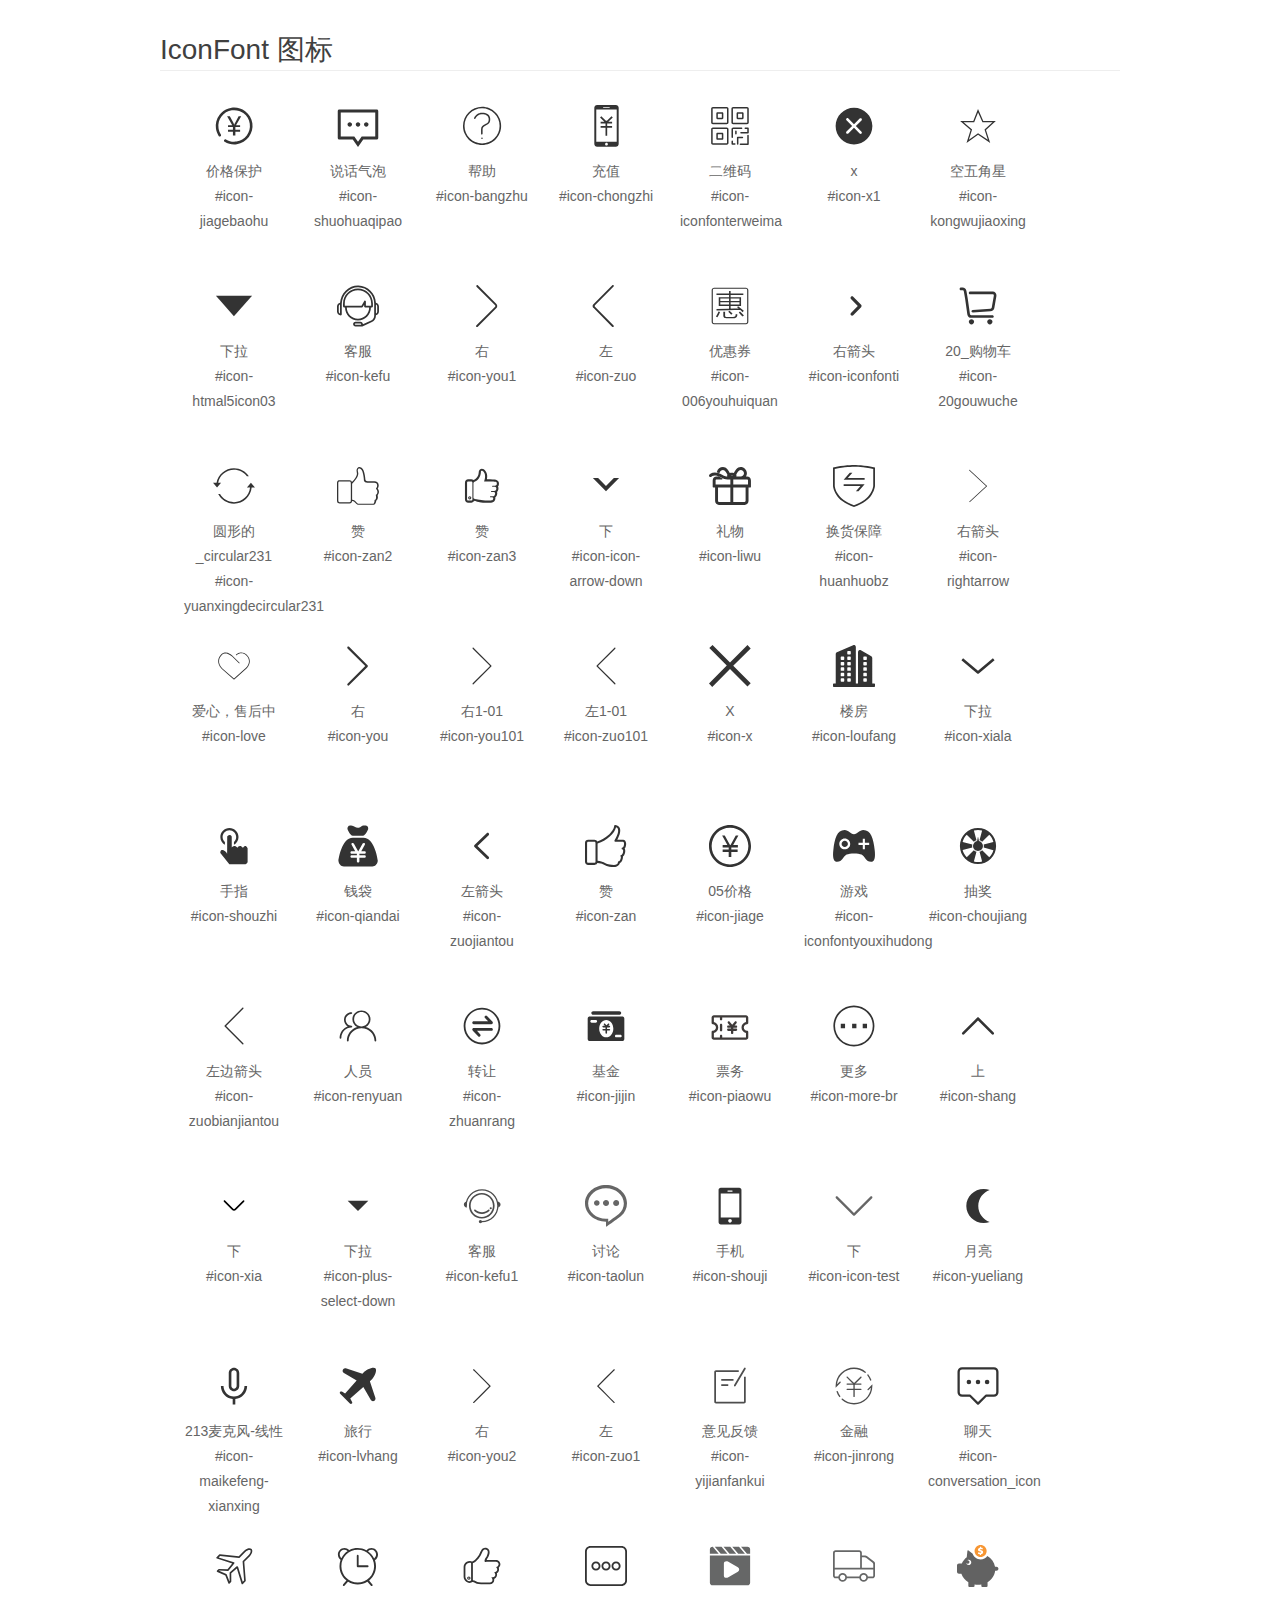
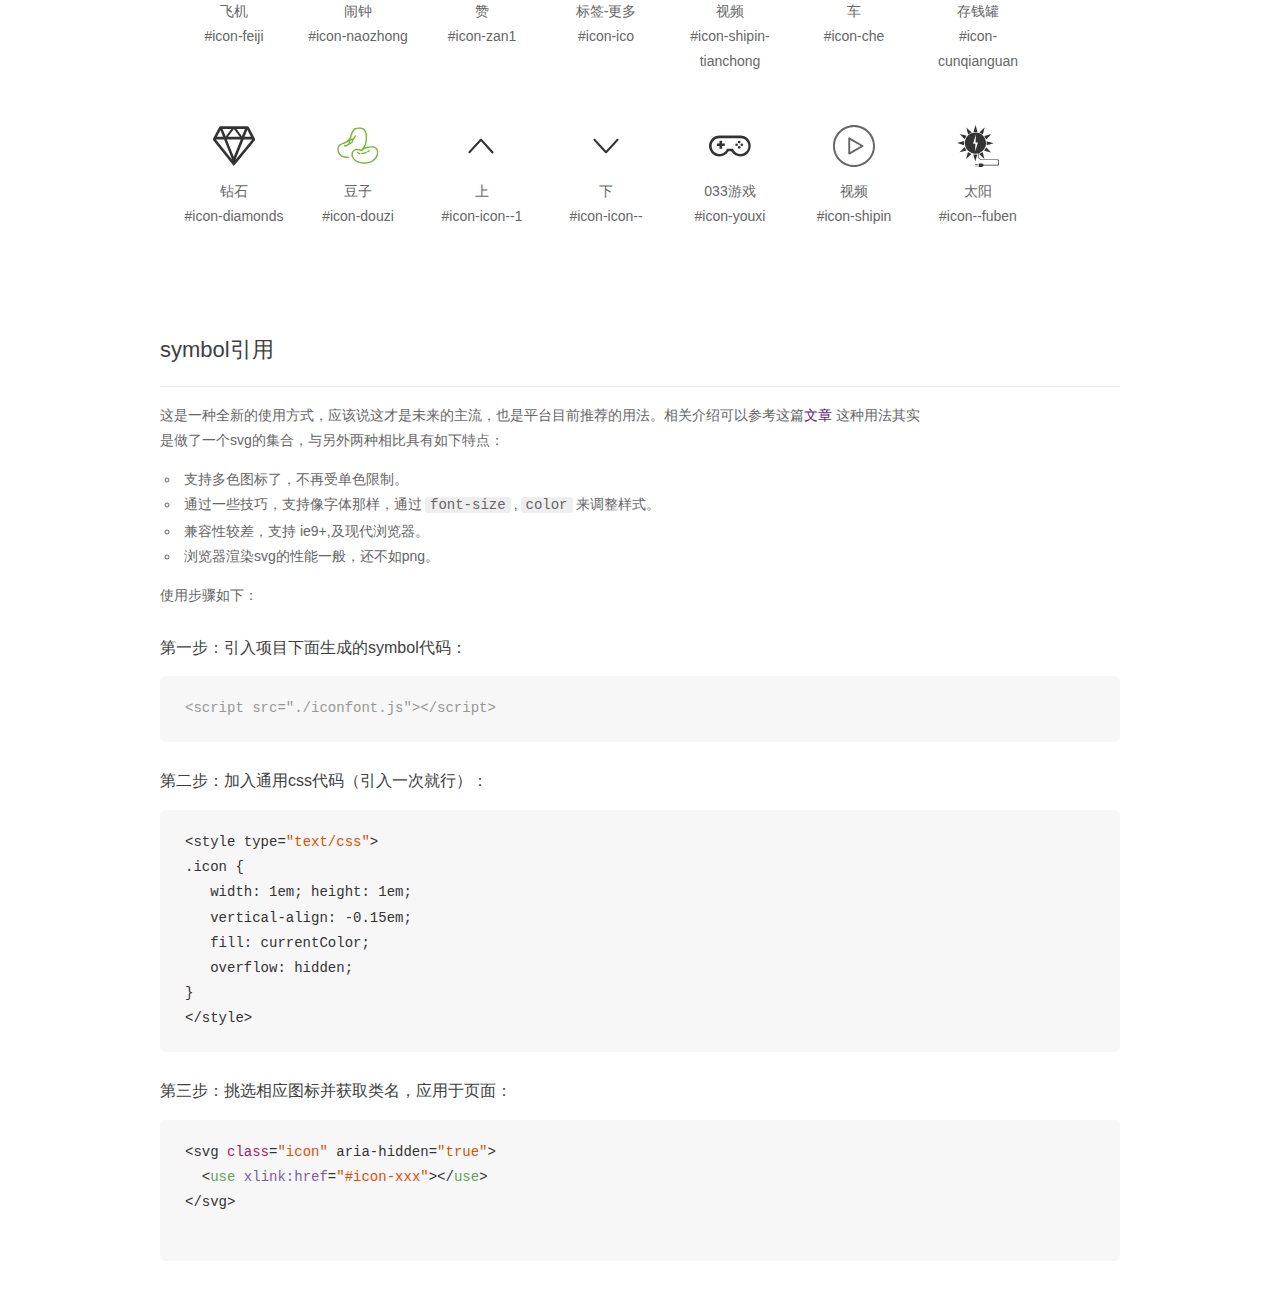
<file: iconfont/demo_symbol.html>
<!DOCTYPE html>
<html>
<head>
    <meta charset="utf-8"/>
    <title>IconFont</title>
    <link rel="stylesheet" href="demo.css">
    <script src="iconfont.js"></script>

    <style type="text/css">
        .icon {
          /* 通过设置 font-size 来改变图标大小 */
          width: 1em; height: 1em;
          /* 图标和文字相邻时，垂直对齐 */
          vertical-align: -0.15em;
          /* 通过设置 color 来改变 SVG 的颜色/fill */
          fill: currentColor;
          /* path 和 stroke 溢出 viewBox 部分在 IE 下会显示
             normalize.css 中也包含这行 */
          overflow: hidden;
        }

    </style>
</head>
<body>
    <div class="main markdown">
        <h1>IconFont 图标</h1>
        <ul class="icon_lists clear">
            
                <li>
                    <svg class="icon" aria-hidden="true">
                        <use xlink:href="#icon-jiagebaohu"></use>
                    </svg>
                    <div class="name">价格保护</div>
                    <div class="fontclass">#icon-jiagebaohu</div>
                </li>
            
                <li>
                    <svg class="icon" aria-hidden="true">
                        <use xlink:href="#icon-shuohuaqipao"></use>
                    </svg>
                    <div class="name">说话气泡</div>
                    <div class="fontclass">#icon-shuohuaqipao</div>
                </li>
            
                <li>
                    <svg class="icon" aria-hidden="true">
                        <use xlink:href="#icon-bangzhu"></use>
                    </svg>
                    <div class="name">帮助</div>
                    <div class="fontclass">#icon-bangzhu</div>
                </li>
            
                <li>
                    <svg class="icon" aria-hidden="true">
                        <use xlink:href="#icon-chongzhi"></use>
                    </svg>
                    <div class="name">充值</div>
                    <div class="fontclass">#icon-chongzhi</div>
                </li>
            
                <li>
                    <svg class="icon" aria-hidden="true">
                        <use xlink:href="#icon-iconfonterweima"></use>
                    </svg>
                    <div class="name">二维码</div>
                    <div class="fontclass">#icon-iconfonterweima</div>
                </li>
            
                <li>
                    <svg class="icon" aria-hidden="true">
                        <use xlink:href="#icon-x1"></use>
                    </svg>
                    <div class="name">x</div>
                    <div class="fontclass">#icon-x1</div>
                </li>
            
                <li>
                    <svg class="icon" aria-hidden="true">
                        <use xlink:href="#icon-kongwujiaoxing"></use>
                    </svg>
                    <div class="name">空五角星</div>
                    <div class="fontclass">#icon-kongwujiaoxing</div>
                </li>
            
                <li>
                    <svg class="icon" aria-hidden="true">
                        <use xlink:href="#icon-htmal5icon03"></use>
                    </svg>
                    <div class="name">下拉</div>
                    <div class="fontclass">#icon-htmal5icon03</div>
                </li>
            
                <li>
                    <svg class="icon" aria-hidden="true">
                        <use xlink:href="#icon-kefu"></use>
                    </svg>
                    <div class="name">客服</div>
                    <div class="fontclass">#icon-kefu</div>
                </li>
            
                <li>
                    <svg class="icon" aria-hidden="true">
                        <use xlink:href="#icon-you1"></use>
                    </svg>
                    <div class="name">右</div>
                    <div class="fontclass">#icon-you1</div>
                </li>
            
                <li>
                    <svg class="icon" aria-hidden="true">
                        <use xlink:href="#icon-zuo"></use>
                    </svg>
                    <div class="name">左</div>
                    <div class="fontclass">#icon-zuo</div>
                </li>
            
                <li>
                    <svg class="icon" aria-hidden="true">
                        <use xlink:href="#icon-006youhuiquan"></use>
                    </svg>
                    <div class="name">优惠券</div>
                    <div class="fontclass">#icon-006youhuiquan</div>
                </li>
            
                <li>
                    <svg class="icon" aria-hidden="true">
                        <use xlink:href="#icon-iconfonti"></use>
                    </svg>
                    <div class="name">右箭头</div>
                    <div class="fontclass">#icon-iconfonti</div>
                </li>
            
                <li>
                    <svg class="icon" aria-hidden="true">
                        <use xlink:href="#icon-20gouwuche"></use>
                    </svg>
                    <div class="name">20_购物车</div>
                    <div class="fontclass">#icon-20gouwuche</div>
                </li>
            
                <li>
                    <svg class="icon" aria-hidden="true">
                        <use xlink:href="#icon-yuanxingdecircular231"></use>
                    </svg>
                    <div class="name">圆形的_circular231</div>
                    <div class="fontclass">#icon-yuanxingdecircular231</div>
                </li>
            
                <li>
                    <svg class="icon" aria-hidden="true">
                        <use xlink:href="#icon-zan2"></use>
                    </svg>
                    <div class="name">赞</div>
                    <div class="fontclass">#icon-zan2</div>
                </li>
            
                <li>
                    <svg class="icon" aria-hidden="true">
                        <use xlink:href="#icon-zan3"></use>
                    </svg>
                    <div class="name">赞</div>
                    <div class="fontclass">#icon-zan3</div>
                </li>
            
                <li>
                    <svg class="icon" aria-hidden="true">
                        <use xlink:href="#icon-icon-arrow-down"></use>
                    </svg>
                    <div class="name">下</div>
                    <div class="fontclass">#icon-icon-arrow-down</div>
                </li>
            
                <li>
                    <svg class="icon" aria-hidden="true">
                        <use xlink:href="#icon-liwu"></use>
                    </svg>
                    <div class="name">礼物</div>
                    <div class="fontclass">#icon-liwu</div>
                </li>
            
                <li>
                    <svg class="icon" aria-hidden="true">
                        <use xlink:href="#icon-huanhuobz"></use>
                    </svg>
                    <div class="name">换货保障</div>
                    <div class="fontclass">#icon-huanhuobz</div>
                </li>
            
                <li>
                    <svg class="icon" aria-hidden="true">
                        <use xlink:href="#icon-rightarrow"></use>
                    </svg>
                    <div class="name">右箭头</div>
                    <div class="fontclass">#icon-rightarrow</div>
                </li>
            
                <li>
                    <svg class="icon" aria-hidden="true">
                        <use xlink:href="#icon-love"></use>
                    </svg>
                    <div class="name">爱心，售后中</div>
                    <div class="fontclass">#icon-love</div>
                </li>
            
                <li>
                    <svg class="icon" aria-hidden="true">
                        <use xlink:href="#icon-you"></use>
                    </svg>
                    <div class="name">右</div>
                    <div class="fontclass">#icon-you</div>
                </li>
            
                <li>
                    <svg class="icon" aria-hidden="true">
                        <use xlink:href="#icon-you101"></use>
                    </svg>
                    <div class="name">右1-01</div>
                    <div class="fontclass">#icon-you101</div>
                </li>
            
                <li>
                    <svg class="icon" aria-hidden="true">
                        <use xlink:href="#icon-zuo101"></use>
                    </svg>
                    <div class="name">左1-01</div>
                    <div class="fontclass">#icon-zuo101</div>
                </li>
            
                <li>
                    <svg class="icon" aria-hidden="true">
                        <use xlink:href="#icon-x"></use>
                    </svg>
                    <div class="name">X</div>
                    <div class="fontclass">#icon-x</div>
                </li>
            
                <li>
                    <svg class="icon" aria-hidden="true">
                        <use xlink:href="#icon-loufang"></use>
                    </svg>
                    <div class="name">楼房</div>
                    <div class="fontclass">#icon-loufang</div>
                </li>
            
                <li>
                    <svg class="icon" aria-hidden="true">
                        <use xlink:href="#icon-xiala"></use>
                    </svg>
                    <div class="name">下拉</div>
                    <div class="fontclass">#icon-xiala</div>
                </li>
            
                <li>
                    <svg class="icon" aria-hidden="true">
                        <use xlink:href="#icon-shouzhi"></use>
                    </svg>
                    <div class="name">手指</div>
                    <div class="fontclass">#icon-shouzhi</div>
                </li>
            
                <li>
                    <svg class="icon" aria-hidden="true">
                        <use xlink:href="#icon-qiandai"></use>
                    </svg>
                    <div class="name">钱袋</div>
                    <div class="fontclass">#icon-qiandai</div>
                </li>
            
                <li>
                    <svg class="icon" aria-hidden="true">
                        <use xlink:href="#icon-zuojiantou"></use>
                    </svg>
                    <div class="name">左箭头</div>
                    <div class="fontclass">#icon-zuojiantou</div>
                </li>
            
                <li>
                    <svg class="icon" aria-hidden="true">
                        <use xlink:href="#icon-zan"></use>
                    </svg>
                    <div class="name">赞</div>
                    <div class="fontclass">#icon-zan</div>
                </li>
            
                <li>
                    <svg class="icon" aria-hidden="true">
                        <use xlink:href="#icon-jiage"></use>
                    </svg>
                    <div class="name">05价格</div>
                    <div class="fontclass">#icon-jiage</div>
                </li>
            
                <li>
                    <svg class="icon" aria-hidden="true">
                        <use xlink:href="#icon-iconfontyouxihudong"></use>
                    </svg>
                    <div class="name">游戏</div>
                    <div class="fontclass">#icon-iconfontyouxihudong</div>
                </li>
            
                <li>
                    <svg class="icon" aria-hidden="true">
                        <use xlink:href="#icon-choujiang"></use>
                    </svg>
                    <div class="name">抽奖</div>
                    <div class="fontclass">#icon-choujiang</div>
                </li>
            
                <li>
                    <svg class="icon" aria-hidden="true">
                        <use xlink:href="#icon-zuobianjiantou"></use>
                    </svg>
                    <div class="name">左边箭头</div>
                    <div class="fontclass">#icon-zuobianjiantou</div>
                </li>
            
                <li>
                    <svg class="icon" aria-hidden="true">
                        <use xlink:href="#icon-renyuan"></use>
                    </svg>
                    <div class="name">人员</div>
                    <div class="fontclass">#icon-renyuan</div>
                </li>
            
                <li>
                    <svg class="icon" aria-hidden="true">
                        <use xlink:href="#icon-zhuanrang"></use>
                    </svg>
                    <div class="name">转让</div>
                    <div class="fontclass">#icon-zhuanrang</div>
                </li>
            
                <li>
                    <svg class="icon" aria-hidden="true">
                        <use xlink:href="#icon-jijin"></use>
                    </svg>
                    <div class="name">基金</div>
                    <div class="fontclass">#icon-jijin</div>
                </li>
            
                <li>
                    <svg class="icon" aria-hidden="true">
                        <use xlink:href="#icon-piaowu"></use>
                    </svg>
                    <div class="name">票务</div>
                    <div class="fontclass">#icon-piaowu</div>
                </li>
            
                <li>
                    <svg class="icon" aria-hidden="true">
                        <use xlink:href="#icon-more-br"></use>
                    </svg>
                    <div class="name">更多</div>
                    <div class="fontclass">#icon-more-br</div>
                </li>
            
                <li>
                    <svg class="icon" aria-hidden="true">
                        <use xlink:href="#icon-shang"></use>
                    </svg>
                    <div class="name">上</div>
                    <div class="fontclass">#icon-shang</div>
                </li>
            
                <li>
                    <svg class="icon" aria-hidden="true">
                        <use xlink:href="#icon-xia"></use>
                    </svg>
                    <div class="name">下</div>
                    <div class="fontclass">#icon-xia</div>
                </li>
            
                <li>
                    <svg class="icon" aria-hidden="true">
                        <use xlink:href="#icon-plus-select-down"></use>
                    </svg>
                    <div class="name">下拉</div>
                    <div class="fontclass">#icon-plus-select-down</div>
                </li>
            
                <li>
                    <svg class="icon" aria-hidden="true">
                        <use xlink:href="#icon-kefu1"></use>
                    </svg>
                    <div class="name">客服</div>
                    <div class="fontclass">#icon-kefu1</div>
                </li>
            
                <li>
                    <svg class="icon" aria-hidden="true">
                        <use xlink:href="#icon-taolun"></use>
                    </svg>
                    <div class="name">讨论</div>
                    <div class="fontclass">#icon-taolun</div>
                </li>
            
                <li>
                    <svg class="icon" aria-hidden="true">
                        <use xlink:href="#icon-shouji"></use>
                    </svg>
                    <div class="name">手机</div>
                    <div class="fontclass">#icon-shouji</div>
                </li>
            
                <li>
                    <svg class="icon" aria-hidden="true">
                        <use xlink:href="#icon-icon-test"></use>
                    </svg>
                    <div class="name">下</div>
                    <div class="fontclass">#icon-icon-test</div>
                </li>
            
                <li>
                    <svg class="icon" aria-hidden="true">
                        <use xlink:href="#icon-yueliang"></use>
                    </svg>
                    <div class="name">月亮</div>
                    <div class="fontclass">#icon-yueliang</div>
                </li>
            
                <li>
                    <svg class="icon" aria-hidden="true">
                        <use xlink:href="#icon-maikefeng-xianxing"></use>
                    </svg>
                    <div class="name">213麦克风-线性</div>
                    <div class="fontclass">#icon-maikefeng-xianxing</div>
                </li>
            
                <li>
                    <svg class="icon" aria-hidden="true">
                        <use xlink:href="#icon-lvhang"></use>
                    </svg>
                    <div class="name">旅行</div>
                    <div class="fontclass">#icon-lvhang</div>
                </li>
            
                <li>
                    <svg class="icon" aria-hidden="true">
                        <use xlink:href="#icon-you2"></use>
                    </svg>
                    <div class="name">右</div>
                    <div class="fontclass">#icon-you2</div>
                </li>
            
                <li>
                    <svg class="icon" aria-hidden="true">
                        <use xlink:href="#icon-zuo1"></use>
                    </svg>
                    <div class="name">左</div>
                    <div class="fontclass">#icon-zuo1</div>
                </li>
            
                <li>
                    <svg class="icon" aria-hidden="true">
                        <use xlink:href="#icon-yijianfankui"></use>
                    </svg>
                    <div class="name"> 意见反馈</div>
                    <div class="fontclass">#icon-yijianfankui</div>
                </li>
            
                <li>
                    <svg class="icon" aria-hidden="true">
                        <use xlink:href="#icon-jinrong"></use>
                    </svg>
                    <div class="name">金融</div>
                    <div class="fontclass">#icon-jinrong</div>
                </li>
            
                <li>
                    <svg class="icon" aria-hidden="true">
                        <use xlink:href="#icon-conversation_icon"></use>
                    </svg>
                    <div class="name">聊天</div>
                    <div class="fontclass">#icon-conversation_icon</div>
                </li>
            
                <li>
                    <svg class="icon" aria-hidden="true">
                        <use xlink:href="#icon-feiji"></use>
                    </svg>
                    <div class="name">飞机</div>
                    <div class="fontclass">#icon-feiji</div>
                </li>
            
                <li>
                    <svg class="icon" aria-hidden="true">
                        <use xlink:href="#icon-naozhong"></use>
                    </svg>
                    <div class="name">闹钟</div>
                    <div class="fontclass">#icon-naozhong</div>
                </li>
            
                <li>
                    <svg class="icon" aria-hidden="true">
                        <use xlink:href="#icon-zan1"></use>
                    </svg>
                    <div class="name">赞</div>
                    <div class="fontclass">#icon-zan1</div>
                </li>
            
                <li>
                    <svg class="icon" aria-hidden="true">
                        <use xlink:href="#icon-ico"></use>
                    </svg>
                    <div class="name">标签-更多</div>
                    <div class="fontclass">#icon-ico</div>
                </li>
            
                <li>
                    <svg class="icon" aria-hidden="true">
                        <use xlink:href="#icon-shipin-tianchong"></use>
                    </svg>
                    <div class="name">视频</div>
                    <div class="fontclass">#icon-shipin-tianchong</div>
                </li>
            
                <li>
                    <svg class="icon" aria-hidden="true">
                        <use xlink:href="#icon-che"></use>
                    </svg>
                    <div class="name">车</div>
                    <div class="fontclass">#icon-che</div>
                </li>
            
                <li>
                    <svg class="icon" aria-hidden="true">
                        <use xlink:href="#icon-cunqianguan"></use>
                    </svg>
                    <div class="name">存钱罐</div>
                    <div class="fontclass">#icon-cunqianguan</div>
                </li>
            
                <li>
                    <svg class="icon" aria-hidden="true">
                        <use xlink:href="#icon-diamonds"></use>
                    </svg>
                    <div class="name">钻石</div>
                    <div class="fontclass">#icon-diamonds</div>
                </li>
            
                <li>
                    <svg class="icon" aria-hidden="true">
                        <use xlink:href="#icon-douzi"></use>
                    </svg>
                    <div class="name">豆子</div>
                    <div class="fontclass">#icon-douzi</div>
                </li>
            
                <li>
                    <svg class="icon" aria-hidden="true">
                        <use xlink:href="#icon-icon--1"></use>
                    </svg>
                    <div class="name">上</div>
                    <div class="fontclass">#icon-icon--1</div>
                </li>
            
                <li>
                    <svg class="icon" aria-hidden="true">
                        <use xlink:href="#icon-icon--"></use>
                    </svg>
                    <div class="name">下</div>
                    <div class="fontclass">#icon-icon--</div>
                </li>
            
                <li>
                    <svg class="icon" aria-hidden="true">
                        <use xlink:href="#icon-youxi"></use>
                    </svg>
                    <div class="name">033游戏</div>
                    <div class="fontclass">#icon-youxi</div>
                </li>
            
                <li>
                    <svg class="icon" aria-hidden="true">
                        <use xlink:href="#icon-shipin"></use>
                    </svg>
                    <div class="name">视频</div>
                    <div class="fontclass">#icon-shipin</div>
                </li>
            
                <li>
                    <svg class="icon" aria-hidden="true">
                        <use xlink:href="#icon--fuben"></use>
                    </svg>
                    <div class="name">太阳</div>
                    <div class="fontclass">#icon--fuben</div>
                </li>
            
        </ul>


        <h2 id="symbol-">symbol引用</h2>
        <hr>

        <p>这是一种全新的使用方式，应该说这才是未来的主流，也是平台目前推荐的用法。相关介绍可以参考这篇<a href="">文章</a>
        这种用法其实是做了一个svg的集合，与另外两种相比具有如下特点：</p>
        <ul>
          <li>支持多色图标了，不再受单色限制。</li>
          <li>通过一些技巧，支持像字体那样，通过<code>font-size</code>,<code>color</code>来调整样式。</li>
          <li>兼容性较差，支持 ie9+,及现代浏览器。</li>
          <li>浏览器渲染svg的性能一般，还不如png。</li>
        </ul>
        <p>使用步骤如下：</p>
        <h3 id="-symbol-">第一步：引入项目下面生成的symbol代码：</h3>
        <pre><code class="lang-js hljs javascript"><span class="hljs-comment">&lt;script src="./iconfont.js"&gt;&lt;/script&gt;</span></code></pre>
        <h3 id="-css-">第二步：加入通用css代码（引入一次就行）：</h3>
        <pre><code class="lang-js hljs javascript">&lt;style type=<span class="hljs-string">"text/css"</span>&gt;
.icon {
   width: <span class="hljs-number">1</span>em; height: <span class="hljs-number">1</span>em;
   vertical-align: <span class="hljs-number">-0.15</span>em;
   fill: currentColor;
   overflow: hidden;
}
&lt;<span class="hljs-regexp">/style&gt;</span></code></pre>
        <h3 id="-">第三步：挑选相应图标并获取类名，应用于页面：</h3>
        <pre><code class="lang-js hljs javascript">&lt;svg <span class="hljs-class"><span class="hljs-keyword">class</span></span>=<span class="hljs-string">"icon"</span> aria-hidden=<span class="hljs-string">"true"</span>&gt;<span class="xml"><span class="hljs-tag">
  &lt;<span class="hljs-name">use</span> <span class="hljs-attr">xlink:href</span>=<span class="hljs-string">"#icon-xxx"</span>&gt;</span><span class="hljs-tag">&lt;/<span class="hljs-name">use</span>&gt;</span>
</span>&lt;<span class="hljs-regexp">/svg&gt;
        </span></code></pre>
    </div>
</body>
</html>
</file>
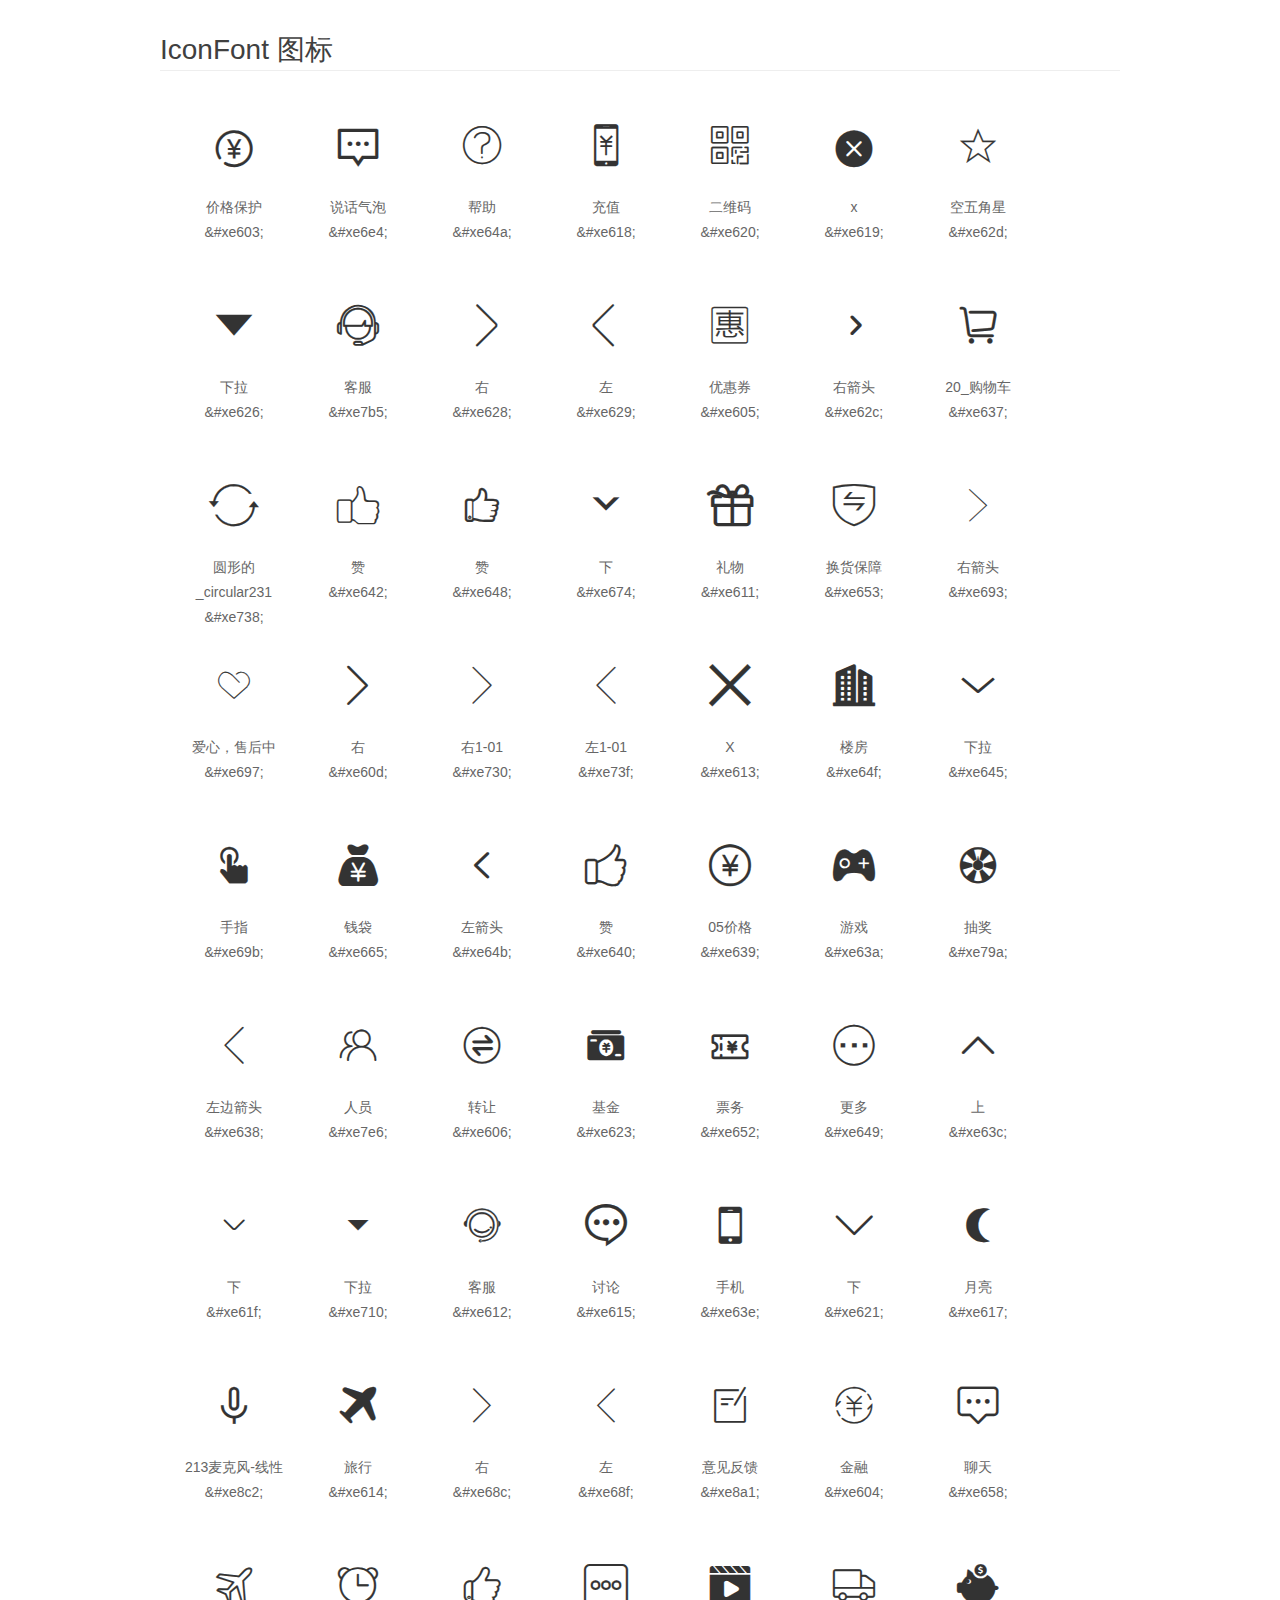
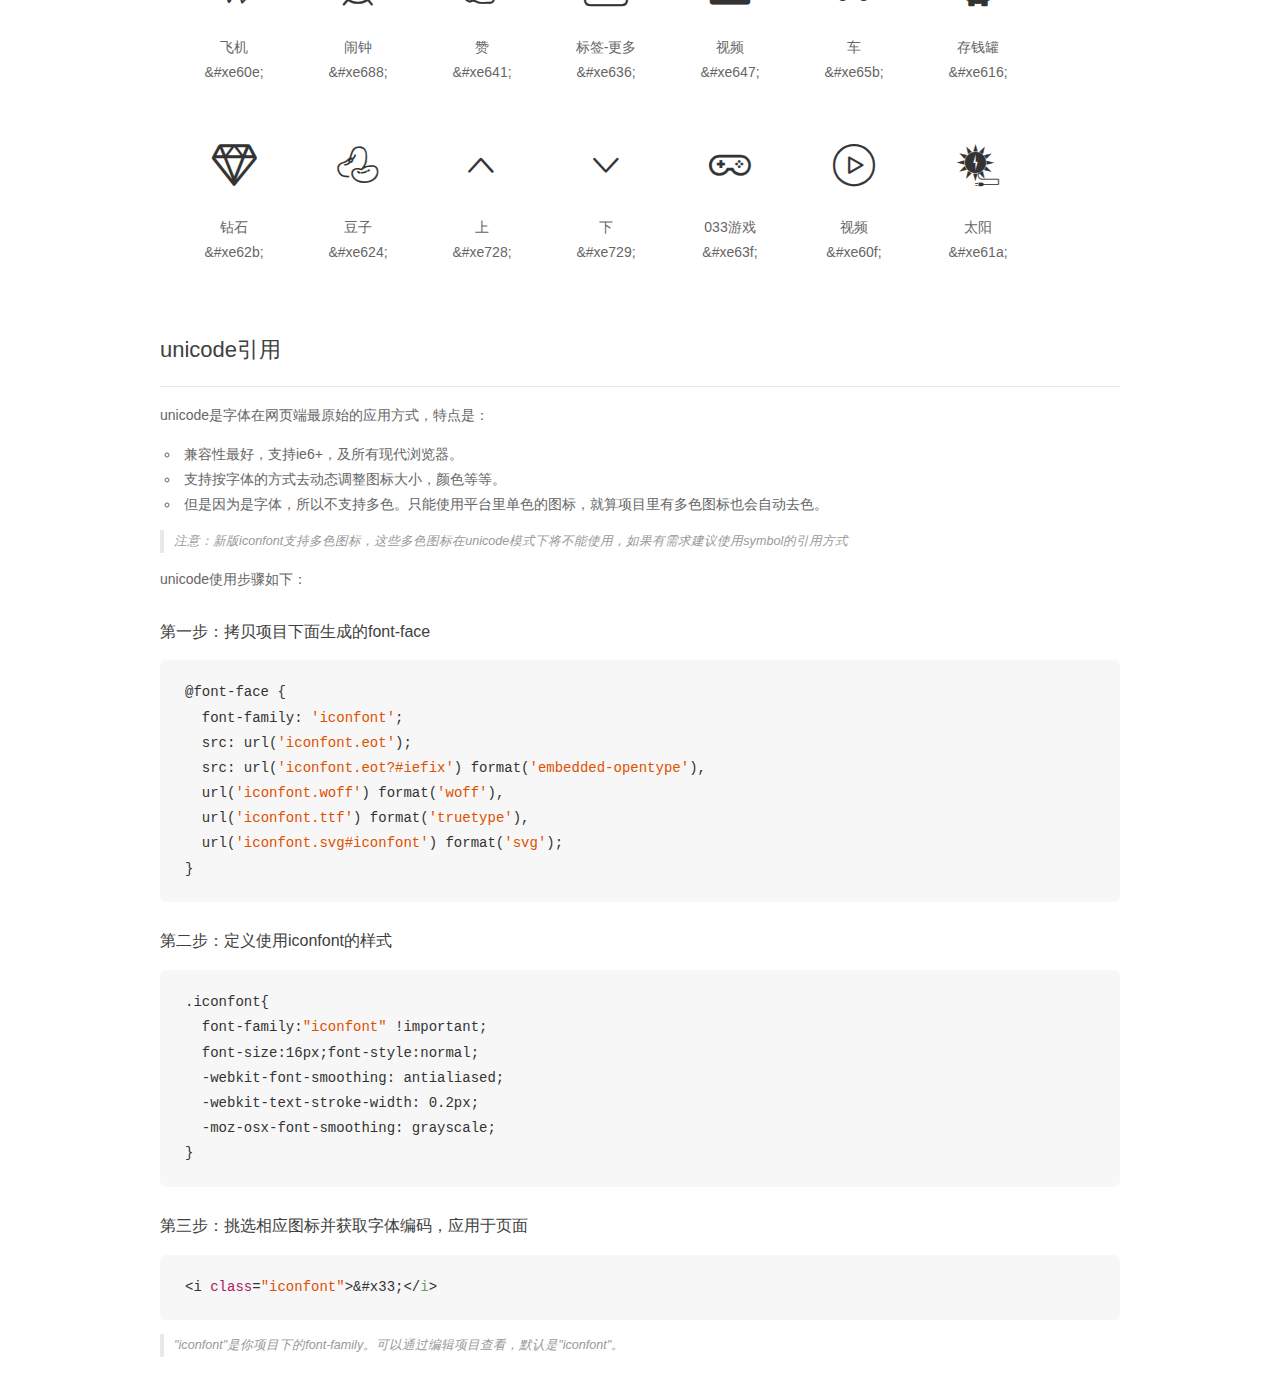
<file: iconfont/demo_unicode.html>
<!DOCTYPE html>
<html>
<head>
    <meta charset="utf-8"/>
    <title>IconFont</title>
    <link rel="stylesheet" href="demo.css">

    <style type="text/css">

        @font-face {font-family: "iconfont";
          src: url('iconfont.eot'); /* IE9*/
          src: url('iconfont.eot#iefix') format('embedded-opentype'), /* IE6-IE8 */
          url('iconfont.woff') format('woff'), /* chrome, firefox */
          url('iconfont.ttf') format('truetype'), /* chrome, firefox, opera, Safari, Android, iOS 4.2+*/
          url('iconfont.svg#iconfont') format('svg'); /* iOS 4.1- */
        }

        .iconfont {
          font-family:"iconfont" !important;
          font-size:16px;
          font-style:normal;
          -webkit-font-smoothing: antialiased;
          -webkit-text-stroke-width: 0.2px;
          -moz-osx-font-smoothing: grayscale;
        }

    </style>
</head>
<body>
    <div class="main markdown">
        <h1>IconFont 图标</h1>
        <ul class="icon_lists clear">
            
                <li>
                <i class="icon iconfont">&#xe603;</i>
                    <div class="name">价格保护</div>
                    <div class="code">&amp;#xe603;</div>
                </li>
            
                <li>
                <i class="icon iconfont">&#xe6e4;</i>
                    <div class="name">说话气泡</div>
                    <div class="code">&amp;#xe6e4;</div>
                </li>
            
                <li>
                <i class="icon iconfont">&#xe64a;</i>
                    <div class="name">帮助</div>
                    <div class="code">&amp;#xe64a;</div>
                </li>
            
                <li>
                <i class="icon iconfont">&#xe618;</i>
                    <div class="name">充值</div>
                    <div class="code">&amp;#xe618;</div>
                </li>
            
                <li>
                <i class="icon iconfont">&#xe620;</i>
                    <div class="name">二维码</div>
                    <div class="code">&amp;#xe620;</div>
                </li>
            
                <li>
                <i class="icon iconfont">&#xe619;</i>
                    <div class="name">x</div>
                    <div class="code">&amp;#xe619;</div>
                </li>
            
                <li>
                <i class="icon iconfont">&#xe62d;</i>
                    <div class="name">空五角星</div>
                    <div class="code">&amp;#xe62d;</div>
                </li>
            
                <li>
                <i class="icon iconfont">&#xe626;</i>
                    <div class="name">下拉</div>
                    <div class="code">&amp;#xe626;</div>
                </li>
            
                <li>
                <i class="icon iconfont">&#xe7b5;</i>
                    <div class="name">客服</div>
                    <div class="code">&amp;#xe7b5;</div>
                </li>
            
                <li>
                <i class="icon iconfont">&#xe628;</i>
                    <div class="name">右</div>
                    <div class="code">&amp;#xe628;</div>
                </li>
            
                <li>
                <i class="icon iconfont">&#xe629;</i>
                    <div class="name">左</div>
                    <div class="code">&amp;#xe629;</div>
                </li>
            
                <li>
                <i class="icon iconfont">&#xe605;</i>
                    <div class="name">优惠券</div>
                    <div class="code">&amp;#xe605;</div>
                </li>
            
                <li>
                <i class="icon iconfont">&#xe62c;</i>
                    <div class="name">右箭头</div>
                    <div class="code">&amp;#xe62c;</div>
                </li>
            
                <li>
                <i class="icon iconfont">&#xe637;</i>
                    <div class="name">20_购物车</div>
                    <div class="code">&amp;#xe637;</div>
                </li>
            
                <li>
                <i class="icon iconfont">&#xe738;</i>
                    <div class="name">圆形的_circular231</div>
                    <div class="code">&amp;#xe738;</div>
                </li>
            
                <li>
                <i class="icon iconfont">&#xe642;</i>
                    <div class="name">赞</div>
                    <div class="code">&amp;#xe642;</div>
                </li>
            
                <li>
                <i class="icon iconfont">&#xe648;</i>
                    <div class="name">赞</div>
                    <div class="code">&amp;#xe648;</div>
                </li>
            
                <li>
                <i class="icon iconfont">&#xe674;</i>
                    <div class="name">下</div>
                    <div class="code">&amp;#xe674;</div>
                </li>
            
                <li>
                <i class="icon iconfont">&#xe611;</i>
                    <div class="name">礼物</div>
                    <div class="code">&amp;#xe611;</div>
                </li>
            
                <li>
                <i class="icon iconfont">&#xe653;</i>
                    <div class="name">换货保障</div>
                    <div class="code">&amp;#xe653;</div>
                </li>
            
                <li>
                <i class="icon iconfont">&#xe693;</i>
                    <div class="name">右箭头</div>
                    <div class="code">&amp;#xe693;</div>
                </li>
            
                <li>
                <i class="icon iconfont">&#xe697;</i>
                    <div class="name">爱心，售后中</div>
                    <div class="code">&amp;#xe697;</div>
                </li>
            
                <li>
                <i class="icon iconfont">&#xe60d;</i>
                    <div class="name">右</div>
                    <div class="code">&amp;#xe60d;</div>
                </li>
            
                <li>
                <i class="icon iconfont">&#xe730;</i>
                    <div class="name">右1-01</div>
                    <div class="code">&amp;#xe730;</div>
                </li>
            
                <li>
                <i class="icon iconfont">&#xe73f;</i>
                    <div class="name">左1-01</div>
                    <div class="code">&amp;#xe73f;</div>
                </li>
            
                <li>
                <i class="icon iconfont">&#xe613;</i>
                    <div class="name">X</div>
                    <div class="code">&amp;#xe613;</div>
                </li>
            
                <li>
                <i class="icon iconfont">&#xe64f;</i>
                    <div class="name">楼房</div>
                    <div class="code">&amp;#xe64f;</div>
                </li>
            
                <li>
                <i class="icon iconfont">&#xe645;</i>
                    <div class="name">下拉</div>
                    <div class="code">&amp;#xe645;</div>
                </li>
            
                <li>
                <i class="icon iconfont">&#xe69b;</i>
                    <div class="name">手指</div>
                    <div class="code">&amp;#xe69b;</div>
                </li>
            
                <li>
                <i class="icon iconfont">&#xe665;</i>
                    <div class="name">钱袋</div>
                    <div class="code">&amp;#xe665;</div>
                </li>
            
                <li>
                <i class="icon iconfont">&#xe64b;</i>
                    <div class="name">左箭头</div>
                    <div class="code">&amp;#xe64b;</div>
                </li>
            
                <li>
                <i class="icon iconfont">&#xe640;</i>
                    <div class="name">赞</div>
                    <div class="code">&amp;#xe640;</div>
                </li>
            
                <li>
                <i class="icon iconfont">&#xe639;</i>
                    <div class="name">05价格</div>
                    <div class="code">&amp;#xe639;</div>
                </li>
            
                <li>
                <i class="icon iconfont">&#xe63a;</i>
                    <div class="name">游戏</div>
                    <div class="code">&amp;#xe63a;</div>
                </li>
            
                <li>
                <i class="icon iconfont">&#xe79a;</i>
                    <div class="name">抽奖</div>
                    <div class="code">&amp;#xe79a;</div>
                </li>
            
                <li>
                <i class="icon iconfont">&#xe638;</i>
                    <div class="name">左边箭头</div>
                    <div class="code">&amp;#xe638;</div>
                </li>
            
                <li>
                <i class="icon iconfont">&#xe7e6;</i>
                    <div class="name">人员</div>
                    <div class="code">&amp;#xe7e6;</div>
                </li>
            
                <li>
                <i class="icon iconfont">&#xe606;</i>
                    <div class="name">转让</div>
                    <div class="code">&amp;#xe606;</div>
                </li>
            
                <li>
                <i class="icon iconfont">&#xe623;</i>
                    <div class="name">基金</div>
                    <div class="code">&amp;#xe623;</div>
                </li>
            
                <li>
                <i class="icon iconfont">&#xe652;</i>
                    <div class="name">票务</div>
                    <div class="code">&amp;#xe652;</div>
                </li>
            
                <li>
                <i class="icon iconfont">&#xe649;</i>
                    <div class="name">更多</div>
                    <div class="code">&amp;#xe649;</div>
                </li>
            
                <li>
                <i class="icon iconfont">&#xe63c;</i>
                    <div class="name">上</div>
                    <div class="code">&amp;#xe63c;</div>
                </li>
            
                <li>
                <i class="icon iconfont">&#xe61f;</i>
                    <div class="name">下</div>
                    <div class="code">&amp;#xe61f;</div>
                </li>
            
                <li>
                <i class="icon iconfont">&#xe710;</i>
                    <div class="name">下拉</div>
                    <div class="code">&amp;#xe710;</div>
                </li>
            
                <li>
                <i class="icon iconfont">&#xe612;</i>
                    <div class="name">客服</div>
                    <div class="code">&amp;#xe612;</div>
                </li>
            
                <li>
                <i class="icon iconfont">&#xe615;</i>
                    <div class="name">讨论</div>
                    <div class="code">&amp;#xe615;</div>
                </li>
            
                <li>
                <i class="icon iconfont">&#xe63e;</i>
                    <div class="name">手机</div>
                    <div class="code">&amp;#xe63e;</div>
                </li>
            
                <li>
                <i class="icon iconfont">&#xe621;</i>
                    <div class="name">下</div>
                    <div class="code">&amp;#xe621;</div>
                </li>
            
                <li>
                <i class="icon iconfont">&#xe617;</i>
                    <div class="name">月亮</div>
                    <div class="code">&amp;#xe617;</div>
                </li>
            
                <li>
                <i class="icon iconfont">&#xe8c2;</i>
                    <div class="name">213麦克风-线性</div>
                    <div class="code">&amp;#xe8c2;</div>
                </li>
            
                <li>
                <i class="icon iconfont">&#xe614;</i>
                    <div class="name">旅行</div>
                    <div class="code">&amp;#xe614;</div>
                </li>
            
                <li>
                <i class="icon iconfont">&#xe68c;</i>
                    <div class="name">右</div>
                    <div class="code">&amp;#xe68c;</div>
                </li>
            
                <li>
                <i class="icon iconfont">&#xe68f;</i>
                    <div class="name">左</div>
                    <div class="code">&amp;#xe68f;</div>
                </li>
            
                <li>
                <i class="icon iconfont">&#xe8a1;</i>
                    <div class="name"> 意见反馈</div>
                    <div class="code">&amp;#xe8a1;</div>
                </li>
            
                <li>
                <i class="icon iconfont">&#xe604;</i>
                    <div class="name">金融</div>
                    <div class="code">&amp;#xe604;</div>
                </li>
            
                <li>
                <i class="icon iconfont">&#xe658;</i>
                    <div class="name">聊天</div>
                    <div class="code">&amp;#xe658;</div>
                </li>
            
                <li>
                <i class="icon iconfont">&#xe60e;</i>
                    <div class="name">飞机</div>
                    <div class="code">&amp;#xe60e;</div>
                </li>
            
                <li>
                <i class="icon iconfont">&#xe688;</i>
                    <div class="name">闹钟</div>
                    <div class="code">&amp;#xe688;</div>
                </li>
            
                <li>
                <i class="icon iconfont">&#xe641;</i>
                    <div class="name">赞</div>
                    <div class="code">&amp;#xe641;</div>
                </li>
            
                <li>
                <i class="icon iconfont">&#xe636;</i>
                    <div class="name">标签-更多</div>
                    <div class="code">&amp;#xe636;</div>
                </li>
            
                <li>
                <i class="icon iconfont">&#xe647;</i>
                    <div class="name">视频</div>
                    <div class="code">&amp;#xe647;</div>
                </li>
            
                <li>
                <i class="icon iconfont">&#xe65b;</i>
                    <div class="name">车</div>
                    <div class="code">&amp;#xe65b;</div>
                </li>
            
                <li>
                <i class="icon iconfont">&#xe616;</i>
                    <div class="name">存钱罐</div>
                    <div class="code">&amp;#xe616;</div>
                </li>
            
                <li>
                <i class="icon iconfont">&#xe62b;</i>
                    <div class="name">钻石</div>
                    <div class="code">&amp;#xe62b;</div>
                </li>
            
                <li>
                <i class="icon iconfont">&#xe624;</i>
                    <div class="name">豆子</div>
                    <div class="code">&amp;#xe624;</div>
                </li>
            
                <li>
                <i class="icon iconfont">&#xe728;</i>
                    <div class="name">上</div>
                    <div class="code">&amp;#xe728;</div>
                </li>
            
                <li>
                <i class="icon iconfont">&#xe729;</i>
                    <div class="name">下</div>
                    <div class="code">&amp;#xe729;</div>
                </li>
            
                <li>
                <i class="icon iconfont">&#xe63f;</i>
                    <div class="name">033游戏</div>
                    <div class="code">&amp;#xe63f;</div>
                </li>
            
                <li>
                <i class="icon iconfont">&#xe60f;</i>
                    <div class="name">视频</div>
                    <div class="code">&amp;#xe60f;</div>
                </li>
            
                <li>
                <i class="icon iconfont">&#xe61a;</i>
                    <div class="name">太阳</div>
                    <div class="code">&amp;#xe61a;</div>
                </li>
            
        </ul>
        <h2 id="unicode-">unicode引用</h2>
        <hr>

        <p>unicode是字体在网页端最原始的应用方式，特点是：</p>
        <ul>
        <li>兼容性最好，支持ie6+，及所有现代浏览器。</li>
        <li>支持按字体的方式去动态调整图标大小，颜色等等。</li>
        <li>但是因为是字体，所以不支持多色。只能使用平台里单色的图标，就算项目里有多色图标也会自动去色。</li>
        </ul>
        <blockquote>
        <p>注意：新版iconfont支持多色图标，这些多色图标在unicode模式下将不能使用，如果有需求建议使用symbol的引用方式</p>
        </blockquote>
        <p>unicode使用步骤如下：</p>
        <h3 id="-font-face">第一步：拷贝项目下面生成的font-face</h3>
        <pre><code class="lang-js hljs javascript">@font-face {
  font-family: <span class="hljs-string">'iconfont'</span>;
  src: url(<span class="hljs-string">'iconfont.eot'</span>);
  src: url(<span class="hljs-string">'iconfont.eot?#iefix'</span>) format(<span class="hljs-string">'embedded-opentype'</span>),
  url(<span class="hljs-string">'iconfont.woff'</span>) format(<span class="hljs-string">'woff'</span>),
  url(<span class="hljs-string">'iconfont.ttf'</span>) format(<span class="hljs-string">'truetype'</span>),
  url(<span class="hljs-string">'iconfont.svg#iconfont'</span>) format(<span class="hljs-string">'svg'</span>);
}
</code></pre>
        <h3 id="-iconfont-">第二步：定义使用iconfont的样式</h3>
        <pre><code class="lang-js hljs javascript">.iconfont{
  font-family:<span class="hljs-string">"iconfont"</span> !important;
  font-size:<span class="hljs-number">16</span>px;font-style:normal;
  -webkit-font-smoothing: antialiased;
  -webkit-text-stroke-width: <span class="hljs-number">0.2</span>px;
  -moz-osx-font-smoothing: grayscale;
}
</code></pre>
        <h3 id="-">第三步：挑选相应图标并获取字体编码，应用于页面</h3>
        <pre><code class="lang-js hljs javascript">&lt;i <span class="hljs-class"><span class="hljs-keyword">class</span></span>=<span class="hljs-string">"iconfont"</span>&gt;&amp;#x33;<span class="xml"><span class="hljs-tag">&lt;/<span class="hljs-name">i</span>&gt;</span></span></code></pre>

        <blockquote>
        <p>"iconfont"是你项目下的font-family。可以通过编辑项目查看，默认是"iconfont"。</p>
        </blockquote>
    </div>


</body>
</html>
</file>
<file: css/public.css>
@charset 'UTF-8';
body,
h1,
h2,
h3,
h4,
h5,
h6,
p,
dd {
    margin: 0;
}

ul,
ol,
dl {
    margin: 0;
    padding: 0;
    list-style: none;
}

img {
    border: none;
    vertical-align: middle;
}

a {
    text-decoration: none;
    color: inherit;
    outline: none;
}

input {
    outline: none;
    border: none;
    padding: 0;
}

body {
    font: 12px/1.5 'Microsoft Yahei', sans-serif;
    /*sans-serif 是手机默认字体*/
    color: #a5a5a5;
}

.iconfont {
    color: inherit;
}


/*---------------------------------------
				 font 
---------------------------------------*/


/*** font-size***/

.f-siz12 {
    font-size: 12px;
}

.f-siz14 {
    font-size: 14px;
}

.f-siz16 {
    font-size: 16px;
}

.f-siz18 {
    font-size: 18px;
}

.f-siz20 {
    font-size: 20px;
}

.f-siz22 {
    font-size: 22px;
}

.f-siz24 {
    font-size: 24px;
}

.f-siz26 {
    font-size: 26px;
}

.f-siz28 {
    font-size: 28px;
}

.f-siz30 {
    font-size: 30px;
}

.f-wei-nor {
    font-weight: normal;
}

.f-wei-b {
    font-weight: bold;
}

.f-sty-nor {
    font-style: normal;
}


/*--------------------------
		 border 
-----------------------------*/

.bor {
    border: 1px solid #eee;
}

.bor-t {
    border-top: 1px solid #eee;
}

.bor-r {
    border-right: 1px solid #eee;
}

.bor-b {
    border-bottom: 1px solid #eee;
}

.bor-l {
    border-left: 1px solid #eee;
}

.bor-r-n {
    border-right: none;
}

.bor-l-n {
    border-left: none;
}

.bor-t-n {
    border-left: none;
}

.bor-b-n {
    border-left: none;
}


/**************************************************
=========== padding ===============================
**************************************************/

.pad-5 {
    padding: 5px;
}

.pad-10 {
    padding: 10px;
}

.pad-15 {
    padding: 15px;
}

.pad-20 {
    padding: 20px;
}

.pad-25 {
    padding: 25px;
}

.pad-t5 {
    padding-top: 5px;
}

.pad-t10 {
    padding-top: 10px;
}

.pad-t15 {
    padding-top: 15px;
}

.pad-t20 {
    padding-top: 20px;
}

.pad-t25 {
    padding-top: 25px;
}

.pad-t30 {
    padding-top: 30px;
}

.pad-t5 {
    padding-top: 5px;
}

.pad-r0 {
    padding-right: 0;
}

.pad-r5 {
    padding-right: 5px;
}

.pad-r10 {
    padding-right: 10px;
}

.pad-r15 {
    padding-right: 15px;
}

.pad-r20 {
    padding-right: 20px;
}

.pad-r25 {
    padding-right: 25px;
}

.pad-r30 {
    padding-right: 30px;
}

.pad-b5 {
    padding-bottom: 5px;
}

.pad-b10 {
    padding-bottom: 10px;
}

.pad-b15 {
    padding-bottom: 15px;
}

.pad-b20 {
    padding-bottom: 20px;
}

.pad-b25 {
    padding-bottom: 25px;
}

.pad-b30 {
    padding-bottom: 30px;
}

.pad-l0 {
    padding-left: 0;
}

.pad-l5 {
    padding-left: 5px;
}

.pad-l10 {
    padding-left: 10px;
}

.pad-l15 {
    padding-left: 15px;
}

.pad-l20 {
    padding-left: 20px;
}

.pad-l25 {
    padding-left: 25px;
}

.pad-l30 {
    padding-left: 30px;
}


/**************************************************
=========== margin ===============================
**************************************************/

.mar-auto {
    margin-left: auto;
    margin-right: auto;
}

.mar-5 {
    margin: 5px;
}

.mar-10 {
    margin: 10px;
}

.mar-15 {
    margin: 15px;
}

.mar-20 {
    margin: 20px;
}

.mar-25 {
    margin: 25px;
}

.mar-t5 {
    margin-top: 5px;
}

.mar-t10 {
    margin-top: 10px;
}

.mar-t15 {
    margin-top: 15px;
}

.mar-t20 {
    margin-top: 20px;
}

.mar-t25 {
    margin-top: 25px;
}

.mar-t30 {
    margin-top: 30px;
}

.mar-t5 {
    margin-top: 5px;
}

.mar-r5 {
    margin-right: 5px;
}

.mar-r10 {
    margin-right: 10px;
}

.mar-r15 {
    margin-right: 15px;
}

.mar-r20 {
    margin-right: 20px;
}

.mar-r25 {
    margin-right: 25px;
}

.mar-r30 {
    margin-right: 30px;
}

.mar-b5 {
    margin-bottom: 5px;
}

.mar-b10 {
    margin-bottom: 10px;
}

.mar-b15 {
    margin-bottom: 15px;
}

.mar-b20 {
    margin-bottom: 20px;
}

.mar-b25 {
    margin-bottom: 25px;
}

.mar-b30 {
    margin-bottom: 30px;
}

.mar-l5 {
    margin-left: 5px;
}

.mar-l10 {
    margin-left: 10px;
}

.mar-l15 {
    margin-left: 15px;
}

.mar-l20 {
    margin-left: 20px;
}

.mar-l25 {
    margin-left: 25px;
}

.mar-l30 {
    margin-left: 30px;
}


/******* float *******/

.clearfix:after {
    content: '';
    display: block;
    height: 0;
    line-height: 0;
    visibility: hidden;
    clear: both;
}

.fl {
    float: left;
}

.fr {
    float: right;
}


/* .row{ margin-left:-15px; margin-right:-15px; } */


/*************************************
===============position===============
***********************************/

.pos-r {
    position: relative;
}

.pos-a {
    position: absolute;
}

.pos-f {
    position: fixed;
}

.t {
    top: 0;
}

.r {
    right: 0;
}

.b {
    bottom: 0;
}

.l {
    left: 0;
}

.zindex-9 {
    z-index: 9;
}

.zindex-99 {
    z-index: 99;
}

.zindex-999 {
    z-index: 999;
}

.zindex-9999 {
    z-index: 9999;
}

.zindex-99999 {
    z-index: 99999;
}

.zindex-999999 {
    z-index: 999999;
}


/****************************
	========= text =========
*****************************/


/*** display ***/

.dis-b {
    display: block;
}

.dis-ib {
    display: inline-block;
}

.dis-n {
    display: none;
}


/*** text-align ***/

.t-a-l {
    text-align: left;
}

.t-a-c {
    text-align: center;
}

.t-a-r {
    text-align: right;
}


/*** vertical ***/

.ver-a-m {
    vertical-align: middle;
}


/*** overflow ***/

.over-h {
    overflow: hidden;
}


/**************************************
================ color ========================
*****************************************/

.c-000 {
    color: #000;
}

.c-100 {
    color: #100;
}

.c-200 {
    color: #200;
}

.c-300 {
    color: #300;
}

.c-400 {
    color: #400;
}

.c-500 {
    color: #500;
}

.c-600 {
    color: #600;
}

.c-700 {
    color: #700;
}

.c-800 {
    color: #800;
}

.c-900 {
    color: #900;
}

.c-a00 {
    color: #a00;
}

.c-b00 {
    color: #b00;
}

.c-c00 {
    color: #c00;
}

.c-d00 {
    color: #d00;
}

.c-e00 {
    color: #e00;
}

.c-f00 {
    color: #f00;
}


/******************/

.c-010 {
    color: #010;
}

.c-020 {
    color: #020;
}

.c-030 {
    color: #030;
}

.c-040 {
    color: #040;
}

.c-050 {
    color: #050;
}

.c-060 {
    color: #060;
}

.c-070 {
    color: #070;
}

.c-080 {
    color: #080;
}

.c-090 {
    color: #090;
}

.c-0a0 {
    color: #0a0;
}

.c-0b0 {
    color: #0b0;
}

.c-0c0 {
    color: #0c0;
}

.c-0d0 {
    color: #0d0;
}

.c-0e0 {
    color: #0e0;
}

.c-0f0 {
    color: #0f0;
}


/*******************/

.c-001 {
    color: #001;
}

.c-002 {
    color: #002;
}

.c-003 {
    color: #003;
}

.c-004 {
    color: #004;
}

.c-005 {
    color: #005;
}

.c-006 {
    color: #006;
}

.c-007 {
    color: #007;
}

.c-008 {
    color: #008;
}

.c-009 {
    color: #009;
}

.c-00a {
    color: #00a;
}

.c-00b {
    color: #00b;
}

.c-00c {
    color: #00c;
}

.c-00d {
    color: #00d;
}

.c-00e {
    color: #00e;
}

.c-00f {
    color: #00f;
}


/******************/

.c-111 {
    color: #111;
}

.c-222 {
    color: #222;
}

.c-333 {
    color: #333;
}

.c-444 {
    color: #444;
}

.c-555 {
    color: #555;
}

.c-666 {
    color: #666;
}

.c-777 {
    color: #777;
}

.c-888 {
    color: #888;
}

.c-999 {
    color: #999;
}

.c-aaa {
    color: #aaa;
}

.c-bbb {
    color: #bbb;
}

.c-ccc {
    color: #ccc;
}

.c-eee {
    color: #ddd;
}

.c-fff {
    color: #fff;
}


/*****************/

.c-fa0 {
    color: #fa0;
}

.c-af0 {
    color: #af0;
}

.c-f0a {
    color: #f0a;
}

.c-a0f {
    color: #a0f;
}

.c-0af {
    color: #0af;
}

.c-0fa {
    color: #0fa;
}


/*************************************
======== background-color ===========
************************************/

.bgc-000 {
    background-color: #000;
}

.bgc-100 {
    background-color: #100;
}

.bgc-200 {
    background-color: #200;
}

.bgc-300 {
    background-color: #300;
}

.bgc-400 {
    background-color: #400;
}

.bgc-500 {
    background-color: #500;
}

.bgc-600 {
    background-color: #600;
}

.bgc-700 {
    background-color: #700;
}

.bgc-800 {
    background-color: #800;
}

.bgc-900 {
    background-color: #900;
}

.bgc-a00 {
    background-color: #a00;
}

.bgc-b00 {
    background-color: #b00;
}

.bgc-c00 {
    background-color: #c00;
}

.bgc-d00 {
    background-color: #d00;
}

.bgc-e00 {
    background-color: #e00;
}

.bgc-f00 {
    background-color: #f00;
}


/******************************/

.bgc-010 {
    background-color: #010;
}

.bgc-020 {
    background-color: #020;
}

.bgc-030 {
    background-color: #030;
}

.bgc-040 {
    background-color: #040;
}

.bgc-050 {
    background-color: #050;
}

.bgc-060 {
    background-color: #060;
}

.bgc-070 {
    background-color: #070;
}

.bgc-080 {
    background-color: #080;
}

.bgc-090 {
    background-color: #090;
}

.bgc-0a0 {
    background-color: #0a0;
}

.bgc-0b0 {
    background-color: #0b0;
}

.bgc-0c0 {
    background-color: #0c0;
}

.bgc-0d0 {
    background-color: #0d0;
}

.bgc-0e0 {
    background-color: #0e0;
}

.bgc-0f0 {
    background-color: #0f0;
}


/*****************************/

.bgc-001 {
    background-color: #001;
}

.bgc-002 {
    background-color: #002;
}

.bgc-003 {
    background-color: #003;
}

.bgc-004 {
    background-color: #004;
}

.bgc-005 {
    background-color: #005;
}

.bgc-006 {
    background-color: #006;
}

.bgc-007 {
    background-color: #007;
}

.bgc-008 {
    background-color: #008;
}

.bgc-009 {
    background-color: #009;
}

.bgc-00a {
    background-color: #00a;
}

.bgc-00b {
    background-color: #00b;
}

.bgc-00c {
    background-color: #00c;
}

.bgc-00d {
    background-color: #00d;
}

.bgc-00e {
    background-color: #00e;
}

.bgc-00f {
    background-color: #00f;
}


/*******************************/

.bgc-111 {
    background-color: #111;
}

.bgc-222 {
    background-color: #222;
}

.bgc-333 {
    background-color: #333;
}

.bgc-444 {
    background-color: #444;
}

.bgc-555 {
    background-color: #555;
}

.bgc-666 {
    background-color: #666;
}

.bgc-777 {
    background-color: #777;
}

.bgc-888 {
    background-color: #888;
}

.bgc-999 {
    background-color: #999;
}

.bgc-aaa {
    background-color: #aaa;
}

.bgc-bbb {
    background-color: #bbb;
}

.bgc-ccc {
    background-color: #ccc;
}

.bgc-eee {
    background-color: #ddd;
}

.bgc-fff {
    background-color: #fff;
}


/*******************************/

.bgc-fa0 {
    background-color: #fa0;
}

.bgc-af0 {
    background-color: #af0;
}

.bgc-f0a {
    background-color: #f0a;
}

.bgc-a0f {
    background-color: #a0f;
}

.bgc-0af {
    background-color: #0af;
}

.bgc-0fa {
    background-color: #0fa;
}
</file>
<file: iconfont/iconfont.css>
@font-face {font-family: "iconfont";
  src: url('iconfont.eot?t=1517841511560'); /* IE9*/
  src: url('iconfont.eot?t=1517841511560#iefix') format('embedded-opentype'), /* IE6-IE8 */
  url('[data-uri]') format('woff'),
  url('iconfont.ttf?t=1517841511560') format('truetype'), /* chrome, firefox, opera, Safari, Android, iOS 4.2+*/
  url('iconfont.svg?t=1517841511560#iconfont') format('svg'); /* iOS 4.1- */
}

.iconfont {
  font-family:"iconfont" !important;
  font-size:16px;
  font-style:normal;
  -webkit-font-smoothing: antialiased;
  -moz-osx-font-smoothing: grayscale;
}

.icon-jiagebaohu:before { content: "\e603"; }

.icon-shuohuaqipao:before { content: "\e6e4"; }

.icon-bangzhu:before { content: "\e64a"; }

.icon-chongzhi:before { content: "\e618"; }

.icon-iconfonterweima:before { content: "\e620"; }

.icon-x1:before { content: "\e619"; }

.icon-kongwujiaoxing:before { content: "\e62d"; }

.icon-htmal5icon03:before { content: "\e626"; }

.icon-kefu:before { content: "\e7b5"; }

.icon-you1:before { content: "\e628"; }

.icon-zuo:before { content: "\e629"; }

.icon-006youhuiquan:before { content: "\e605"; }

.icon-iconfonti:before { content: "\e62c"; }

.icon-20gouwuche:before { content: "\e637"; }

.icon-yuanxingdecircular231:before { content: "\e738"; }

.icon-zan2:before { content: "\e642"; }

.icon-zan3:before { content: "\e648"; }

.icon-icon-arrow-down:before { content: "\e674"; }

.icon-liwu:before { content: "\e611"; }

.icon-huanhuobz:before { content: "\e653"; }

.icon-rightarrow:before { content: "\e693"; }

.icon-love:before { content: "\e697"; }

.icon-you:before { content: "\e60d"; }

.icon-you101:before { content: "\e730"; }

.icon-zuo101:before { content: "\e73f"; }

.icon-x:before { content: "\e613"; }

.icon-loufang:before { content: "\e64f"; }

.icon-xiala:before { content: "\e645"; }

.icon-shouzhi:before { content: "\e69b"; }

.icon-qiandai:before { content: "\e665"; }

.icon-zuojiantou:before { content: "\e64b"; }

.icon-zan:before { content: "\e640"; }

.icon-jiage:before { content: "\e639"; }

.icon-iconfontyouxihudong:before { content: "\e63a"; }

.icon-choujiang:before { content: "\e79a"; }

.icon-zuobianjiantou:before { content: "\e638"; }

.icon-renyuan:before { content: "\e7e6"; }

.icon-zhuanrang:before { content: "\e606"; }

.icon-jijin:before { content: "\e623"; }

.icon-piaowu:before { content: "\e652"; }

.icon-more-br:before { content: "\e649"; }

.icon-shang:before { content: "\e63c"; }

.icon-xia:before { content: "\e61f"; }

.icon-plus-select-down:before { content: "\e710"; }

.icon-kefu1:before { content: "\e612"; }

.icon-taolun:before { content: "\e615"; }

.icon-shouji:before { content: "\e63e"; }

.icon-icon-test:before { content: "\e621"; }

.icon-yueliang:before { content: "\e617"; }

.icon-maikefeng-xianxing:before { content: "\e8c2"; }

.icon-lvhang:before { content: "\e614"; }

.icon-you2:before { content: "\e68c"; }

.icon-zuo1:before { content: "\e68f"; }

.icon-yijianfankui:before { content: "\e8a1"; }

.icon-jinrong:before { content: "\e604"; }

.icon-conversation_icon:before { content: "\e658"; }

.icon-feiji:before { content: "\e60e"; }

.icon-naozhong:before { content: "\e688"; }

.icon-zan1:before { content: "\e641"; }

.icon-ico:before { content: "\e636"; }

.icon-shipin-tianchong:before { content: "\e647"; }

.icon-che:before { content: "\e65b"; }

.icon-cunqianguan:before { content: "\e616"; }

.icon-diamonds:before { content: "\e62b"; }

.icon-douzi:before { content: "\e624"; }

.icon-icon--1:before { content: "\e728"; }

.icon-icon--:before { content: "\e729"; }

.icon-youxi:before { content: "\e63f"; }

.icon-shipin:before { content: "\e60f"; }

.icon--fuben:before { content: "\e61a"; }
</file>
<file: css/common.css>
@charset 'UTF-8';
                    /* 公共样式 */
                    
                    .gome {
                        position: relative;
                    }
                    /*导航头部信息  ******开始**********/
                    
                    .com-nav-wrap {
                        /* width: 100%; */
                        background-color: #f8f8f8;
                        border-bottom: 1px solid #f8f8f8;
                    }
                    
                    .com-nav-wrap .com-nav-box {
                        margin: 0px auto;
                        width: 1200px;
                        height: 30px;
                        line-height: 30px;
                    }
                    /**公共 悬浮样式*/
                    
                    .com-nav-wrap .com-nav-box .com-content:hover a>span {
                        color: red;
                    }
                    
                    .com-nav-wrap .com-nav-box .com-hover {
                        position: relative;
                        border-left: 1px solid transparent;
                        border-right: 1px solid transparent;
                    }
                    
                    .com-nav-wrap .com-nav-box .com-hover>a {
                        display: block;
                        padding: 0px 5px;
                    }
                    
                    .com-nav-wrap .com-nav-box .com-hover>a>.open {
                        font-size: 12px;
                    }
                    
                    .com-nav-wrap .com-nav-box .com-hover:hover {
                        border-left: 1px solid #ddd;
                        border-right: 1px solid #ddd;
                        background-color: #fff;
                    }
                    
                    .com-nav-wrap .com-nav-box .com-hover:hover>a {
                        position: relative;
                        height: 31px;
                        z-index: 3;
                        background-color: #fff;
                    }
                    
                    .com-nav-wrap .com-nav-box .com-hover:hover>a i.open {
                        transform: rotate(180deg);
                    }
                    /*公共 间隔*/
                    
                    .com-nav-wrap .com-nav-box .com-margin+.com-margin {
                        margin-left: 5px;
                    }
                    /* 公共 定位*/
                    
                    .com-nav-wrap .com-nav-box .com-nav-2 {
                        position: absolute;
                        top: 30px;
                    }
                    /***左边导航*******************************开始**********************/
                    
                    .com-nav-wrap .com-nav-box .com-l .com-l-member:hover .m-box {
                        display: block;
                    }
                    
                    .com-nav-wrap .com-nav-box .com-l .regist .regist_text:after {
                        content: '';
                        float: right;
                        margin: 9px 0 0px 3px;
                        width: 12px;
                        height: 13px;
                        background: url(../images/ui.png) no-repeat -145px -1496px;
                    }
                    /**左边 二级导航*/
                    
                    .com-nav-wrap .com-nav-box .com-l .com-l-member .m-box {
                        z-index: 2;
                        display: none;
                        left: -1px;
                        padding: 15px 15px 10px 16px;
                        width: 289px;
                        border: 1px solid #ddd;
                        background-color: #fff;
                    }
                    
                    .com-nav-wrap .com-nav-box .com-l .com-l-member .m-box .m-top {
                        padding-bottom: 18px;
                        height: 57px;
                        line-height: 57px;
                        border-bottom: 1px solid #ddd;
                    }
                    
                    .com-nav-wrap .com-nav-box .com-l .com-l-member .m-box .m-top .m-top-face {
                        margin-right: 10px;
                        width: 55px;
                        height: 55px;
                        border-radius: 50%;
                        /* background-color: yellow; */
                        background: url(../images/ui.png) no-repeat 0 -337px;
                    }
                    
                    .com-nav-wrap .com-nav-box .com-l .com-l-member .m-box .m-top p a:hover {
                        color: red;
                    }
                    
                    .com-nav-wrap .com-nav-box .com-l .com-l-member .m-box .m-bottom .m-b-top a:hover {
                        color: red;
                    }
                    /** 轮播**/
                    
                    .com-nav-wrap .com-nav-box .com-l .com-l-member .m-box .m-bottom .m-b-top {}
                    
                    .com-nav-wrap .com-nav-box .com-l .com-l-member .m-box .m-bottom .m-b-box {
                        position: relative;
                        margin: 0px auto;
                        width: 210px;
                    }
                    
                    .com-nav-wrap .com-nav-box .com-l .com-l-member .m-box .m-bottom .m-b-box .b-banner {
                        width: 210px;
                        overflow: hidden;
                        height: 60px;
                    }
                    
                    .com-nav-wrap .com-nav-box .com-l .com-l-member .m-box .m-bottom .m-b-box ul {
                        width: 210px;
                        width: 3000px;
                    }
                    
                    .com-nav-wrap .com-nav-box .com-l .com-l-member .m-box .m-bottom .m-b-box ul li {
                        margin: 0px 5px;
                        width: 60px;
                        text-align: center;
                        color: #ddd;
                    }
                    
                    .com-nav-wrap .com-nav-box .com-l .com-l-member .m-box .m-bottom .m-b-box .b-banner li>a:hover {
                        color: red;
                    }
                    
                    .com-nav-wrap .com-nav-box .com-l .com-l-member .m-box .m-bottom .m-b-box ul li i {
                        display: block;
                        margin: 0 auto;
                        width: 35px;
                        height: 35px;
                        line-height: 35px;
                        font-size: 30px;
                    }
                    /**定位按钮**/
                    
                    .com-nav-wrap .com-nav-box .com-l .com-l-member .m-box .m-bottom .m-b-box .b-box-btn {
                        position: absolute;
                        width: 16px;
                        height: 28px;
                    }
                    
                    .com-nav-wrap .com-nav-box .com-l .com-l-member .m-box .m-bottom .m-b-box .btn-left {
                        top: 12px;
                        left: -30px;
                        background: url(../images/ui.png) no-repeat -60px -358px;
                        cursor: pointer;
                    }
                    
                    .com-nav-wrap .com-nav-box .com-l .com-l-member .m-box .m-bottom .m-b-box .btn-right {
                        top: 12px;
                        right: -30px;
                        background: url(../images/ui.png) no-repeat -76px -358px;
                        cursor: pointer;
                    }
                    /***左边导航*******************************结束**********************/
                    /***2.右边导航*******************************开始**********************/
                    /**右边导航二级**/
                    /** 我的国美***/
                    
                    .com-nav-wrap .com-nav-box .com-r .mygumo {
                        position: relative;
                    }
                    
                    .com-nav-wrap .com-nav-box .com-r .mygumo:hover .my-box {
                        display: block;
                    }
                    
                    .com-nav-wrap .com-nav-box .com-r .mygumo .my-box {
                        z-index: 3;
                        display: none;
                        left: -1px;
                        width: 260px;
                        border: 1px solid #ddd;
                        background-color: #fff;
                    }
                    
                    .com-nav-wrap .com-nav-box .com-r .mygumo .my-box p {
                        font-weight: bold;
                        text-indent: 8px;
                    }
                    
                    .com-nav-wrap .com-nav-box .com-r .mygumo .my-box p .login {
                        color: #069;
                    }
                    /*订单类*/
                    
                    .com-nav-wrap .com-nav-box .com-r .mygumo .my-box .my-order {
                        margin: 0px 10px 10px 10px;
                        padding-bottom: 10px;
                        border-bottom: 1px solid #ddd;
                    }
                    
                    .com-nav-wrap .com-nav-box .com-r .mygumo .my-box .my-order li {
                        float: left;
                        width: 118px;
                        height: 26px;
                        line-height: 26px;
                    }
                    /*券类*/
                    
                    .com-nav-wrap .com-nav-box .com-r .mygumo .my-box .my-coupon {
                        padding: 10px 0px 0px 5px;
                    }
                    
                    .com-nav-wrap .com-nav-box .com-r .mygumo .my-box .my-coupon li {
                        float: left;
                        width: 60px;
                        height: 50px;
                        text-align: center;
                    }
                    
                    .com-nav-wrap .com-nav-box .com-r .mygumo .my-box .my-coupon li a {
                        display: block;
                        line-height: 12px;
                        border-right: 1px solid #ddd;
                    }
                    
                    .com-nav-wrap .com-nav-box .com-r .mygumo .my-box .my-coupon li a.bor-r-n {
                        border-right: none;
                    }
                    
                    .com-nav-wrap .com-nav-box .com-r .mygumo .my-box .my-coupon li span {
                        display: block;
                    }
                    /*足迹*/
                    
                    .com-nav-wrap .com-nav-box .com-r .mygumo .my-box .my-footprint {
                        padding: 6px 0px;
                        background-color: #f8f8f8;
                        text-align: 8px;
                    }
                    
                    .com-nav-wrap .com-nav-box .com-r .mygumo .my-box .my-footprint p {
                        font-weight: normal;
                    }
                    
                    .com-nav-wrap .com-nav-box .com-r .mygumo .my-box .my-footprint .f-box {
                        width: 240px;
                        margin: 5px 8px;
                    }
                    
                    .com-nav-wrap .com-nav-box .com-r .mygumo .my-box .my-footprint .f-box li {
                        float: left;
                        width: 50px;
                        height: 50px;
                        background: url(../images/ui.png) no-repeat 0px -394px;
                    }
                    
                    .com-nav-wrap .com-nav-box .com-r .mygumo .my-box .my-footprint .f-box li+li {
                        margin-left: 12px;
                    }
                    /** 我的国美***/
                    /***2.右边导航*******************************结束**********************/
                    /*导航头部信息  ******结束**********/
                    /*底部信息  ******开始**********/
                    
                    .gome .g_footer .f-top {
                        width: 1200px;
                        height: 71px;
                        background-color: whitesmoke;
                        margin: 20px auto 0px;
                    }
                    
                    .gome .g_footer .f-top ul li {
                        width: 395px;
                        line-height: 71px;
                        text-align: center;
                        font-size: 20px;
                        color: #000;
                    }
                    
                    .gome .g_footer .f-top ul li i {
                        display: inline-block;
                        width: 40px;
                        height: 42px;
                        background: url(../images/ui.png) 0px -1470px;
                        vertical-align: middle;
                        margin-right: 10px;
                    }
                    
                    .gome .g_footer .f-middle {
                        padding-bottom: 18px;
                        border-bottom: 1px solid #dd00a7;
                    }
                    
                    .gome .g_footer .f-middle .f-content {
                        width: 1200px;
                        margin: 10px auto 0px;
                    }
                    
                    .gome .g_footer .f-middle .f-content ul li {
                        width: 240px;
                        height: 148px;
                        text-align: left;
                        text-indent: 55px;
                    }
                    
                    .gome .g_footer .f-middle .f-content ul li p {
                        height: 24px;
                        line-height: 24px;
                        font-size: 14px;
                    }
                    
                    .gome .g_footer .f-middle .f-content ul li p:first-child {
                        margin-bottom: 10px;
                        font-size: 18px;
                        color: #000;
                    }
                    
                    .gome .g_footer .f-middle .f-content ul li p a:hover {
                        color: red;
                    }
                    
                    .gome .g_footer .f-bottom {
                        width: 1200px;
                        margin: 25px auto;
                    }
                    
                    .gome .g_footer .f-bottom .f-b-top {
                        height: 111px;
                    }
                    /*左边*/
                    
                    .gome .g_footer .f-bottom .f-b-top .b-top-l {
                        width: 970px;
                    }
                    
                    .gome .g_footer .f-bottom .f-b-top .l-tl i {
                        width: 45px;
                        height: 45px;
                        background: url(../images/ui.png) no-repeat 0 -135px;
                    }
                    
                    .gome .g_footer .f-bottom .f-b-top .l-tl .t-icon-box-m {
                        margin-right: 130px;
                    }
                    
                    .gome .g_footer .f-bottom .f-b-top .l-tt {
                        margin-top: 45px;
                    }
                    
                    .gome .g_footer .f-bottom .f-b-top .l-tt ul li.split {
                        margin-top: 5px;
                        width: 1px;
                        height: 12px;
                        background-color: #ddd;
                    }
                    
                    .gome .g_footer .f-bottom .f-b-top .l-tt ul li a {
                        padding: 0px 5px;
                    }
                    
                    .gome .g_footer .f-bottom .f-b-top .l-tt ul li a:hover {
                        color: red;
                    }
                    /*右边*/
                    
                    .gome .g_footer .f-bottom .f-b-top .b-top-r {
                        margin-left: 5px;
                        width: 220px;
                    }
                    
                    .gome .g_footer .f-bottom .f-b-top .b-top-r p {
                        margin-right: 18px;
                    }
                    
                    .gome .g_footer .f-bottom .f-b-top .b-top-r p>i {
                        display: block;
                        width: 40px;
                        height: 25px;
                        background: url(../images/ui.png) no-repeat -105px -135px;
                    }
                    /*底部信息  ******结束**********/
                    /*右边固定信息栏  ******开始**********/
                    
                    .gome .g_sidebarfix {
                        position: fixed;
                        top: 0px;
                        right: 0px;
                        width: 35px;
                        height: 100%;
                        background-color: rgb(92, 92, 92);
                        text-align: center
                    }
                    /*国美会员**/
                    
                    .gome .g_sidebarfix .s-f-m {
                        position: relative;
                        width: 30px;
                        height: 40px;
                        border-bottom: 1px solid #ddd;
                        margin: 248px auto 0px;
                    }
                    
                    .gome .g_sidebarfix .s-f-m .icon-renyuan {
                        font-size: 26px;
                    }
                    
                    .gome .g_sidebarfix .s-f-m:hover {
                        background-color: #000;
                    }
                    
                    .gome .g_sidebarfix .s-f-m .s-f-info {
                        position: absolute;
                        display: none;
                        content: "";
                        left: -105px;
                        top: 0px;
                        width: 100px;
                        height: 40px;
                        background-color: #c1c1c1;
                        text-align: center;
                        line-height: 40px;
                        font-size: 14px;
                        color: #fff;
                    }
                    
                    .gome .g_sidebarfix .s-f-m:hover .s-f-info {
                        display: block;
                    }
                    /*购物车**/
                    
                    .gome .g_sidebarfix .s-f-cart {
                        position: relative;
                        padding: 20px 0px;
                        width: 30px;
                        height: 80px;
                        border-bottom: 1px solid #ddd;
                        margin: 5px auto 0px;
                    }
                    
                    .gome .g_sidebarfix .s-f-cart:before {
                        position: absolute;
                        left: 14px;
                        top: 22px;
                        content: "";
                        width: 0;
                        height: 0px;
                        border: 5px solid transparent;
                        border-width: 5px 5px 5px 1px;
                        border-top-color: rgb(165, 165, 165);
                        border-bottom: none;
                    }
                    
                    .gome .g_sidebarfix .s-f-cart .icon-20gouwuche {
                        position: relative;
                        display: block;
                        width: 30px;
                        height: 22px;
                        font-size: 22px;
                    }
                    
                    .gome .g_sidebarfix .s-f-cart .cart_box .icon-20gouwuche>span {
                        content: "";
                        position: absolute;
                        left: 7px;
                        top: -24px;
                        width: 22px;
                        height: 19px;
                        font-size: 14px;
                        background-color: rgb(165, 165, 165);
                    }
                    
                    .gome .g_sidebarfix .s-f-cart span {
                        margin-top: 8px;
                        display: inline-block;
                        width: 12px;
                        color: #fff;
                    }
                    
                    .gome .g_sidebarfix .s-f-cart:hover {
                        background-color: #000;
                    }
                    /*收藏**/
                    
                    .gome .g_sidebarfix .s-f-collect {
                        position: relative;
                        width: 30px;
                        height: 40px;
                        margin: 5px auto 0px;
                        border-bottom: 1px solid #ddd;
                    }
                    
                    .gome .g_sidebarfix .s-f-collect .icon-kongwujiaoxing {
                        font-size: 26px;
                    }
                    
                    .gome .g_sidebarfix .s-f-collect:hover {
                        background-color: #000;
                    }
                    
                    .gome .g_sidebarfix .s-f-collect .s-f-info {
                        position: absolute;
                        display: none;
                        content: "";
                        left: -105px;
                        top: 0px;
                        width: 100px;
                        height: 40px;
                        background-color: #c1c1c1;
                        text-align: center;
                        line-height: 40px;
                        font-size: 14px;
                        color: #fff;
                    }
                    
                    .gome .g_sidebarfix .s-f-collect:hover .s-f-info {
                        display: block;
                    }
                    /*二维码**/
                    
                    .gome .g_sidebarfix .s-f-regist {
                        position: relative;
                        width: 30px;
                        height: 40px;
                        margin: 248px auto 0px;
                    }
                    
                    .gome .g_sidebarfix .s-f-regist .icon-iconfonterweima {
                        font-size: 26px;
                    }
                    
                    .gome .g_sidebarfix .s-f-regist:hover {
                        background-color: #000;
                    }
                    
                    .gome .g_sidebarfix .s-f-regist .s-f-info {
                        position: absolute;
                        display: none;
                        content: "";
                        left: -146px;
                        top: -53px;
                        width: 100px;
                        height: 40px;
                        background-color: #c1c1c1;
                        text-align: center;
                        line-height: 40px;
                        font-size: 14px;
                        color: #fff;
                    }
                    
                    .gome .g_sidebarfix .s-f-regist:hover .s-f-info {
                        display: block;
                    }
                    /*调研**/
                    
                    .gome .g_sidebarfix .s-f-watch {
                        position: relative;
                        width: 30px;
                        height: 40px;
                        margin: 5px auto 0px;
                    }
                    
                    .gome .g_sidebarfix .s-f-watch .icon-yijianfankui {
                        font-size: 26px;
                    }
                    
                    .gome .g_sidebarfix .s-f-watch:hover {
                        background-color: #000;
                    }
                    
                    .gome .g_sidebarfix .s-f-watch .s-f-info {
                        position: absolute;
                        display: none;
                        content: "";
                        left: -105px;
                        top: 0px;
                        width: 100px;
                        height: 40px;
                        background-color: #c1c1c1;
                        text-align: center;
                        line-height: 40px;
                        font-size: 14px;
                        color: #fff;
                    }
                    
                    .gome .g_sidebarfix .s-f-watch:hover .s-f-info {
                        display: block;
                    }
                    /*客服**/
                    
                    .gome .g_sidebarfix .s-f-service {
                        position: relative;
                        width: 30px;
                        height: 40px;
                        margin: 5px auto 0px;
                    }
                    
                    .gome .g_sidebarfix .s-f-service .icon-kefu {
                        font-size: 26px;
                    }
                    
                    .gome .g_sidebarfix .s-f-service:hover {
                        background-color: #000;
                    }
                    
                    .gome .g_sidebarfix .s-f-service .s-f-info {
                        position: absolute;
                        display: none;
                        content: "";
                        left: -105px;
                        top: 0px;
                        width: 100px;
                        height: 40px;
                        background-color: #c1c1c1;
                        text-align: center;
                        line-height: 40px;
                        font-size: 14px;
                        color: #fff;
                    }
                    
                    .gome .g_sidebarfix .s-f-service:hover .s-f-info {
                        display: block;
                    }
                    /*右边固定信息栏   ******结束**********/
</file>
<file: css/index.css>
@charset 'utf-8';

/**logo 搜索 购物车**********************开始*****/

.search-wrap {
    position: relative;
    margin: 32px auto;
    width: 1200px;
    /* background-color: blue; */
}


/**搜索中部内容**/

.search-wrap .s-content {
    position: absolute;
    left: 50%;
    top: 0px;
    margin-left: -250px;
    width: 500px;
}


/*搜索内容 盒子*/

.search-wrap .s-content .s-c-box {
    width: 100%;
    border: 1px solid #dd00a7;
}


/*搜索内容 左边*/

.search-wrap .s-content .s-c-box .s-c-left {
    position: relative;
    width: 63px;
    height: 32px;
    text-align: center;
    line-height: 32px;
    border-right: 1px solid #dd00a7;
}


/**搜索左边的文字标题**/

.search-wrap .s-content .s-c-box .s-c-left .c-l-title {
    font-size: 14px;
}

.search-wrap .s-content .s-c-box .s-c-left:hover .c-l-condition {
    display: block;
}


/**搜索左边的文字标题 下拉框**/

.search-wrap .s-content .s-c-box .s-c-left .c-l-condition {
    display: none;
    position: absolute;
    left: -1px;
    top: 32px;
    border: 1px solid #dd00a7;
    background-color: #fff;
}

.search-wrap .s-content .s-c-box .s-c-left .c-l-condition li {
    width: 63px;
    height: 25px;
    line-height: 25px;
    font-size: 14px;
    text-align: left;
    text-indent: 7px;
}

.search-wrap .s-content .s-c-box .s-c-left .c-l-condition li:hover {
    background-color: #f3f3f3;
}


/*搜索内容 input*/

.search-wrap .s-content .s-c-box .s-c-text {
    margin: 0px 8px 0px 10px;
    width: 308px;
    height: 32px;
    line-height: 32px;
}


/*搜索内容 麦克风*/

.search-wrap .s-content .s-c-box .Microphone {
    font-size: 20px;
    line-height: 32px;
    color: red;
    cursor: pointer;
}


/*搜索内容 按钮submit*/

.search-wrap .s-content .s-c-box .s-c-submit {
    width: 90px;
    height: 32px;
    line-height: 32px;
    text-align: center;
    font-size: 16px;
    letter-spacing: 4px;
    color: #fff;
    background-color: #dd00a7;
}


/**购物车**/

.search-wrap .s-right {
    position: relative;
    width: 144px;
    height: 35px;
    line-height: 35px;
    /* background-color: antiquewhite; */
    cursor: pointer;
}


/**购物车 a 标签**/

.search-wrap .s-right .s-r-cart {
    position: absolute;
    z-index: 3;
    width: 144px;
    background-color: #fff;
    text-decoration: underline;
}


/**购物车图标*/

.search-wrap .s-right .s-r-cart .c-icon {
    position: relative;
    display: block;
    float: left;
    margin: 5px 8px 0px 10px;
    width: 30px;
    height: 22px;
    background: url("../images/ui.png") no-repeat -68px -700px;
}


/**购物车小三角形*/

.search-wrap .s-right .s-r-cart .c-icon:before {
    position: absolute;
    left: 20px;
    top: 0px;
    content: '';
    width: 0px;
    height: 0px;
    border: 5px solid transparent;
    border-top-color: #a5a5a5;
    border-bottom: none;
    border-width: 5px 5px 5px 1px;
}


/**购物车 订单数目*/

.search-wrap .s-right .s-r-cart .c-icon span {
    display: block;
    position: absolute;
    top: -18px;
    left: 14px;
    width: 20px;
    height: 18px;
    background-color: #a5a5a5;
    text-align: center;
    line-height: 18px;
    font-style: normal;
    font-size: 14px;
    font-weight: bold;
    color: #fff;
}


/**购物车后面图标*/

.search-wrap .s-right .s-r-cart::before {
    position: absolute;
    top: 14px;
    right: 14px;
    content: '';
    width: 0px;
    height: 0px;
    border: 5px solid transparent;
    border-bottom: none;
    border-top-color: #a5a5a5;
}


/*整个购物车hover*/

.search-wrap .s-right:hover {
    height: 35px;
    background-color: #fff;
    box-shadow: 0px -5px 10px #ddd;
}

.search-wrap .s-right:hover .s-r-cart {
    color: red;
}


/*整个购物车hover 后 箭头翻转*/

.search-wrap .s-right:hover .s-r-cart:before {
    transform: rotate(180deg);
}


/*购物车下面的内容*/

.search-wrap .s-right .c-box {
    display: none;
    position: absolute;
    right: 0px;
    top: 35px;
    width: 280px;
    height: 100px;
    text-align: center;
    line-height: 100px;
    box-shadow: 0 0 10px #ddd;
}

.search-wrap .s-right .c-box a {
    text-decoration: underline
}

.search-wrap .s-right .c-box a:hover {
    color: red;
}

.search-wrap .s-right:hover .c-box {
    display: block;
}


/**logo 搜索 购物车**************************结束*******/


/**主体内容 ******************************开始********************/

.g_content .nav {
    border-bottom: 1px solid #dd00a7;
    background-color: #F8F8F8;
}


/*主导航 bannner*********************开始*/

.g_content .nav .mainnav {
    width: 1200px;
    height: 40px;
    margin: 0px auto;
}


/*侧边导航*/

.g_content .nav .mainnav .sidebar {
    width: 200px;
    height: 300px;
}


/*侧边导航 标题*/

.g_content .nav .mainnav .sidebar .side-title {
    display: block;
    width: 100%;
    height: 40px;
    background-color: #f2f2f2;
    font-size: 16px;
    font-weight: bold;
    line-height: 40px;
    text-align: left;
    text-indent: 10px;
    color: #787878;
}


/*侧边导航 列表清单*/

.g_content .nav .mainnav .sidebar .side-list {
    width: 100%;
    height: 450px;
    background-color: #727171;
    color: #fff;
    font-size: 14px;
    text-indent: 10px;
    border: 1px solid #727171;
    border-right: none;
}

.g_content .nav .mainnav .sidebar .side-list li {
    width: 100%;
    height: 30px;
    line-height: 30px;
}

.g_content .nav .mainnav .sidebar .side-list li:hover {
    background-color: #fff;
    color: #a5a5a5;
}


/**主题内容**/

.g_content .nav .mainnav .maincontent {
    width: 1000px;
}

.g_content .nav .mainnav .maincontent .c-nav {
    height: 40px;
    line-height: 40px;
    color: #0b0f0b;
    font-size: 16px;
}

.g_content .nav .mainnav .maincontent .c-nav ul li a {
    padding: 0px 11px;
    line-height: 16px;
}

.g_content .nav .mainnav .maincontent .c-nav ul li a:hover {
    color: red;
}

.g_content .nav .mainnav .maincontent .c-nav .c-split {
    margin-top: 14px;
    width: 1px;
    height: 14px;
    background-color: #b5b4b5;
    line-height: 14px;
}


/**主题bannner 区域**/

.g_content .nav .mainnav .maincontent .c-bannner_box {
    width: 100%;
    height: 450px;
    border: 1px solid #ddd;
    border-top: none;
    border-left: none;
}


/**banner 图区**/

.g_content .nav .mainnav .maincontent .c-bannner_box .c-banner {
    position: relative;
    width: 750px;
    height: 452px;
    overflow: hidden;
}

.g_content .nav .mainnav .maincontent .c-bannner_box .c-banner .b-box {
    width: 2250px;
}


/**按钮**/

.g_content .nav .mainnav .maincontent .c-bannner_box .c-banner .b-btn {
    position: absolute;
    top: 188px;
    width: 40px;
    height: 80px;
    background-color: #000;
    opacity: 0.3;
    line-height: 80px;
    text-align: center;
    cursor: pointer;
}

.g_content .nav .mainnav .maincontent .c-bannner_box .c-banner .b-btn:hover {
    opacity: 0.5;
}

.g_content .nav .mainnav .maincontent .c-bannner_box .c-banner .b-left {
    right: 41px;
}

.g_content .nav .mainnav .maincontent .c-bannner_box .c-banner .b-right {
    right: 0px;
}

.g_content .nav .mainnav .maincontent .c-bannner_box .c-banner .b_btn-left {
    font-size: 32px;
}

.g_content .nav .mainnav .maincontent .c-bannner_box .c-banner .b_btn-right {
    font-size: 32px;
}


/*小图标*/

.g_content .nav .mainnav .maincontent .c-bannner_box .c-banner .b-icon-box {
    position: absolute;
    bottom: 14px;
    left: 0px;
    display: flex;
    justify-content: center;
    align-items: center;
    width: 750px;
}

.g_content .nav .mainnav .maincontent .c-bannner_box .c-banner .b-icon-box li {
    width: 30px;
    height: 6px;
    background-color: #000;
    opacity: 0.3;
    cursor: pointer;
}

.g_content .nav .mainnav .maincontent .c-bannner_box .c-banner .b-icon-box li:hover {
    background-color: #dd00a7;
    opacity: 0.5;
}

.g_content .nav .mainnav .maincontent .c-bannner_box .c-banner .b-icon-box li+li {
    margin-left: 10px;
}


/*banner 右边 快讯 超市*/

.g_content .nav .mainnav .maincontent .c-bannner_box .c-box-r {
    width: 250px;
    height: 450px;
    font-size: 14px;
}

.g_content .nav .mainnav .maincontent .c-bannner_box .c-box-r .c-r-newflash {
    padding: 15px;
    height: 282px;
}


/**文字说明**/

.g_content .nav .mainnav .maincontent .c-bannner_box .c-box-r .c-r-newflash .f-tiltle {
    height: 20px;
    line-height: 20px;
}

.g_content .nav .mainnav .maincontent .c-bannner_box .c-box-r .c-r-newflash .f-tiltle a:hover {
    color: red;
}


/**文字 图案 说明 **/

.g_content .nav .mainnav .maincontent .c-bannner_box .c-box-r .c-r-newflash .f-tiltle-conetnt {
    margin-top: 10px;
    font-size: 12px;
}


/*文字说明*/

.g_content .nav .mainnav .maincontent .c-bannner_box .c-box-r .c-r-newflash .f-tiltle-conetnt .f-info {
    padding-bottom: 10px;
    border-bottom: 1px solid #ddd;
}

.g_content .nav .mainnav .maincontent .c-bannner_box .c-box-r .c-r-newflash .f-tiltle-conetnt li {
    height: 26px;
    line-height: 26px;
}

.g_content .nav .mainnav .maincontent .c-bannner_box .c-box-r .c-r-newflash .f-tiltle-conetnt li span:first-child:hover {
    color: red;
}

.g_content .nav .mainnav .maincontent .c-bannner_box .c-box-r .c-r-newflash .f-tiltle-conetnt li:hover span+span {
    color: red;
}


/*图文*/

.g_content .nav .mainnav .maincontent .c-bannner_box .c-box-r .c-r-newflash .f-tiltle-conetnt .f-info-icon {
    margin-top: 20px;
}

.g_content .nav .mainnav .maincontent .c-bannner_box .c-box-r .c-r-newflash .f-tiltle-conetnt .f-info-icon li {
    width: 73px;
    height: 65px;
    line-height: 33px;
    text-align: center;
}

.g_content .nav .mainnav .maincontent .c-bannner_box .c-box-r .c-r-newflash .f-tiltle-conetnt .f-info-icon li:hover a span {
    color: red;
}

.g_content .nav .mainnav .maincontent .c-bannner_box .c-box-r .c-r-newflash .f-tiltle-conetnt .f-info-icon .icon {
    display: block;
    font-size: 30px;
}


/**快讯底部**/

.g_content .nav .mainnav .maincontent .c-bannner_box .c-box-r .c-r-market {
    background-color: red;
    height: 138px;
}


/*主导航 bannner*********************结束*/


/*每日必抢*************************** 开始**/

.g_content .mainday {
    height: 274px;
    width: 1200px;
    margin: 472px auto 0px;
}


/**每日必抢左边**/

.g_content .mainday .d-l-box {
    width: 950px;
    border: 1px solid #ddd;
    border-top-color: #dd00a7;
}

.g_content .mainday .d-l-box .rob-title {
    text-indent: 10px;
    height: 40px;
    line-height: 40px;
    font-size: 20px;
    border-bottom: 1px solid #ddd;
    color: #f5004b;
}

.g_content .mainday .d-l-box .rob-title .icon_naozhong {
    font-size: 26px;
}

.g_content .mainday .d-l-box .rob-box {
    padding: 16px 0px;
}

.g_content .mainday .d-l-box .rob-box .rob_banner li {
    /* padding: 0px 20px; */
    width: 236px;
    text-align: center;
}

.g_content .mainday .d-l-box .rob-box .rob_banner li:hover .rob_info {
    color: red;
}

.g_content .mainday .d-l-box .rob-box .rob_banner li+li {
    border-left: 1px dashed #ddd;
}

.g_content .mainday .d-l-box .rob-box .rob_banner li p {
    text-align: left;
    text-indent: 20px;
    font-size: 18px;
    line-height: 30px;
    height: 30px;
}

.g_content .mainday .d-l-box .rob-box .rob_banner li p i {
    font-style: normal;
}

.g_content .mainday .d-l-box .rob-box .rob_banner li .rob_price .now {
    color: red;
    font-weight: bold;
}

.g_content .mainday .d-l-box .rob-box .rob_banner li .rob_price .del {
    font-size: 12px;
    text-decoration: line-through;
}

.g_content .mainday .d-l-box .rob-box .rob_banner li .rob_info {
    font-size: 14px;
    color: #000;
    width: 210px;
    overflow: hidden;
    text-overflow: ellipsis;
    white-space: nowrap;
}

.g_content .mainday .d-r-box {
    margin-left: 5px;
    width: 243px;
    height: 30px;
    background: #dd00a7;
}


/*每日必抢*************************** 结束**/


/*淘实惠*************************** 开始**/

.g_content .maintao {
    width: 1200px;
    margin: 10px auto 0px;
}

.g_content .maintao .tao_box {
    /* width: 420px; */
}

.g_content .maintao .tao_box p {
    height: 32px;
    width: 120px;
    background: url(../images/ui1.png) no-repeat -168px -100px;
    text-indent: 85px;
}

.g_content .maintao .tao_box p span {
    font-size: 24px;
    line-height: 28px;
}

.g_content .maintao .tao_box .t-content {
    border: 1px solid #ddd;
}

.g_content .maintao .tao_box .t-content a {
    display: block;
}

.g_content .maintao .tao_box .t-content .t-c-r a {
    display: block;
    width: 118px;
    height: 60px;
    line-height: 60px;
    text-align: center;
}


/*淘实惠*************************** 结束**/


/*领券*************************** 开始**/

.g_content .maincoupon {
    width: 1200px;
    margin: 20px auto 0px;
}


/*领券*************************** 结束**/


/*必买清单*************************** 开始**/

.g_content .mainmai {
    margin: 20px auto 0px;
    background-color: #f7f7f7;
}

.g_content .mainmai .m-content {
    width: 1200px;
    margin: 0px auto;
    padding: 35px 0px;
}

.g_content .mainmai .m-content .m-c-left {
    width: 953px;
    height: 374px;
}

.g_content .mainmai .m-content .m-c-left .m-c-title {
    font-size: 17px;
    height: 37px;
    line-height: 37px;
    color: #000;
}

.g_content .mainmai .m-content .m-c-left .m-c-title a {
    margin-right: 15px;
    font-size: 14px;
    color: #a5a5a5;
}

.g_content .mainmai .m-content .m-c-left .m-c-title a:hover {
    color: red;
}

.g_content .mainmai .m-content .m-c-left ul li {
    width: 305px;
}

.g_content .mainmai .m-content .m-c-left ul li .content-info {
    padding: 20px;
    background-color: #fff;
}

.g_content .mainmai .m-content .m-c-left ul li .content-info .c-info-top {
    font-size: 16px;
    height: 21px;
    line-height: 21px;
    color: #0b0f0b;
}

.g_content .mainmai .m-content .m-c-left ul li .content-info .c-info-top:hover {
    color: red;
}

.g_content .mainmai .m-content .m-c-left ul li .content-info .c-info-middle {
    margin-top: 10px;
    color: #bb8182;
}

.g_content .mainmai .m-content .m-c-left ul li .content-info .c-info-middle:hover {
    color: red;
}

.g_content .mainmai .m-content .m-c-left ul li .content-info .c-info-bottom {
    margin-top: 10px;
}


/*右边*/

.g_content .mainmai .m-content .m-c-right {
    margin-left: 2px;
    width: 245px;
}

.g_content .mainmai .m-content .m-c-right .r-title {
    font-size: 17px;
    height: 37px;
    line-height: 37px;
    color: #000;
}

.g_content .mainmai .m-content .m-c-right .r-title a {
    margin-right: 5px;
    font-size: 14px;
    color: #a5a5a5;
}

.g_content .mainmai .m-content .m-c-right .r-title a:hover {
    color: red;
}

.g_content .mainmai .m-content .m-c-right .r-content {
    padding: 15px;
    height: 305px;
    background-color: #fff;
}

.g_content .mainmai .m-content .m-c-right .r-content .c-info {
    padding: 15px 0px;
    border-bottom: 1px dashed #ddd;
}

.g_content .mainmai .m-content .m-c-right .r-content .c-info .i-tag {
    padding: 2px 3px;
    background-color: #ff7612;
    color: #fff;
}

.g_content .mainmai .m-content .m-c-right .r-content .c-info a {
    font-size: 16px;
    color: #000;
}

.g_content .mainmai .m-content .m-c-right .r-content .c-info a:hover {
    color: red;
}

.g_content .mainmai .m-content .m-c-right .r-content .c-topic {
    margin-top: 15px;
}

.g_content .mainmai .m-content .m-c-right .r-content .c-topic p {
    height: 21px;
    line-height: 21px;
    font-size: 14px;
    overflow: hidden;
    white-space: nowrap;
    text-overflow: ellipsis;
    color: #bb8182;
}

.g_content .mainmai .m-content .m-c-right .r-content .c-topic p:hover {
    color: red;
}


/*必买清单*************************** 结束**/


/**主体内容******************************结束********************/
</file>
<file: iconfont/demo.css>
*{margin: 0;padding: 0;list-style: none;}
/*
KISSY CSS Reset
理念：1. reset 的目的不是清除浏览器的默认样式，这仅是部分工作。清除和重置是紧密不可分的。
2. reset 的目的不是让默认样式在所有浏览器下一致，而是减少默认样式有可能带来的问题。
3. reset 期望提供一套普适通用的基础样式。但没有银弹，推荐根据具体需求，裁剪和修改后再使用。
特色：1. 适应中文；2. 基于最新主流浏览器。
维护：玉伯<lifesinger@gmail.com>, 正淳<ragecarrier@gmail.com>
 */

/** 清除内外边距 **/
body, h1, h2, h3, h4, h5, h6, hr, p, blockquote, /* structural elements 结构元素 */
dl, dt, dd, ul, ol, li, /* list elements 列表元素 */
pre, /* text formatting elements 文本格式元素 */
form, fieldset, legend, button, input, textarea, /* form elements 表单元素 */
th, td /* table elements 表格元素 */ {
  margin: 0;
  padding: 0;
}

/** 设置默认字体 **/
body,
button, input, select, textarea /* for ie */ {
  font: 12px/1.5 tahoma, arial, \5b8b\4f53, sans-serif;
}
h1, h2, h3, h4, h5, h6 { font-size: 100%; }
address, cite, dfn, em, var { font-style: normal; } /* 将斜体扶正 */
code, kbd, pre, samp { font-family: courier new, courier, monospace; } /* 统一等宽字体 */
small { font-size: 12px; } /* 小于 12px 的中文很难阅读，让 small 正常化 */

/** 重置列表元素 **/
ul, ol { list-style: none; }

/** 重置文本格式元素 **/
a { text-decoration: none; }
a:hover { text-decoration: underline; }


/** 重置表单元素 **/
legend { color: #000; } /* for ie6 */
fieldset, img { border: 0; } /* img 搭车：让链接里的 img 无边框 */
button, input, select, textarea { font-size: 100%; } /* 使得表单元素在 ie 下能继承字体大小 */
/* 注：optgroup 无法扶正 */

/** 重置表格元素 **/
table { border-collapse: collapse; border-spacing: 0; }

/* 清除浮动 */
.ks-clear:after, .clear:after {
  content: '\20';
  display: block;
  height: 0;
  clear: both;
}
.ks-clear, .clear {
  *zoom: 1;
}

.main {
  padding: 30px 100px;
width: 960px;
margin: 0 auto;
}
.main h1{font-size:36px; color:#333; text-align:left;margin-bottom:30px; border-bottom: 1px solid #eee;}

.helps{margin-top:40px;}
.helps pre{
  padding:20px;
  margin:10px 0;
  border:solid 1px #e7e1cd;
  background-color: #fffdef;
  overflow: auto;
}

.icon_lists{
  width: 100% !important;

}

.icon_lists li{
  float:left;
  width: 100px;
  height:180px;
  text-align: center;
  list-style: none !important;
}
.icon_lists .icon{
  font-size: 42px;
  line-height: 100px;
  margin: 10px 0;
  color:#333;
  -webkit-transition: font-size 0.25s ease-out 0s;
  -moz-transition: font-size 0.25s ease-out 0s;
  transition: font-size 0.25s ease-out 0s;

}
.icon_lists .icon:hover{
  font-size: 100px;
}



.markdown {
  color: #666;
  font-size: 14px;
  line-height: 1.8;
}

.highlight {
  line-height: 1.5;
}

.markdown img {
  vertical-align: middle;
  max-width: 100%;
}

.markdown h1 {
  color: #404040;
  font-weight: 500;
  line-height: 40px;
  margin-bottom: 24px;
}

.markdown h2,
.markdown h3,
.markdown h4,
.markdown h5,
.markdown h6 {
  color: #404040;
  margin: 1.6em 0 0.6em 0;
  font-weight: 500;
  clear: both;
}

.markdown h1 {
  font-size: 28px;
}

.markdown h2 {
  font-size: 22px;
}

.markdown h3 {
  font-size: 16px;
}

.markdown h4 {
  font-size: 14px;
}

.markdown h5 {
  font-size: 12px;
}

.markdown h6 {
  font-size: 12px;
}

.markdown hr {
  height: 1px;
  border: 0;
  background: #e9e9e9;
  margin: 16px 0;
  clear: both;
}

.markdown p,
.markdown pre {
  margin: 1em 0;
}

.markdown > p,
.markdown > blockquote,
.markdown > .highlight,
.markdown > ol,
.markdown > ul {
  width: 80%;
}

.markdown ul > li {
  list-style: circle;
}

.markdown > ul li,
.markdown blockquote ul > li {
  margin-left: 20px;
  padding-left: 4px;
}

.markdown > ul li p,
.markdown > ol li p {
  margin: 0.6em 0;
}

.markdown ol > li {
  list-style: decimal;
}

.markdown > ol li,
.markdown blockquote ol > li {
  margin-left: 20px;
  padding-left: 4px;
}

.markdown code {
  margin: 0 3px;
  padding: 0 5px;
  background: #eee;
  border-radius: 3px;
}

.markdown pre {
  border-radius: 6px;
  background: #f7f7f7;
  padding: 20px;
}

.markdown pre code {
  border: none;
  background: #f7f7f7;
  margin: 0;
}

.markdown strong,
.markdown b {
  font-weight: 600;
}

.markdown > table {
  border-collapse: collapse;
  border-spacing: 0px;
  empty-cells: show;
  border: 1px solid #e9e9e9;
  width: 95%;
  margin-bottom: 24px;
}

.markdown > table th {
  white-space: nowrap;
  color: #333;
  font-weight: 600;

}

.markdown > table th,
.markdown > table td {
  border: 1px solid #e9e9e9;
  padding: 8px 16px;
  text-align: left;
}

.markdown > table th {
  background: #F7F7F7;
}

.markdown blockquote {
  font-size: 90%;
  color: #999;
  border-left: 4px solid #e9e9e9;
  padding-left: 0.8em;
  margin: 1em 0;
  font-style: italic;
}

.markdown blockquote p {
  margin: 0;
}

.markdown .anchor {
  opacity: 0;
  transition: opacity 0.3s ease;
  margin-left: 8px;
}

.markdown .waiting {
  color: #ccc;
}

.markdown h1:hover .anchor,
.markdown h2:hover .anchor,
.markdown h3:hover .anchor,
.markdown h4:hover .anchor,
.markdown h5:hover .anchor,
.markdown h6:hover .anchor {
  opacity: 1;
  display: inline-block;
}

.markdown > br,
.markdown > p > br {
  clear: both;
}


.hljs {
  display: block;
  background: white;
  padding: 0.5em;
  color: #333333;
  overflow-x: auto;
}

.hljs-comment,
.hljs-meta {
  color: #969896;
}

.hljs-string,
.hljs-variable,
.hljs-template-variable,
.hljs-strong,
.hljs-emphasis,
.hljs-quote {
  color: #df5000;
}

.hljs-keyword,
.hljs-selector-tag,
.hljs-type {
  color: #a71d5d;
}

.hljs-literal,
.hljs-symbol,
.hljs-bullet,
.hljs-attribute {
  color: #0086b3;
}

.hljs-section,
.hljs-name {
  color: #63a35c;
}

.hljs-tag {
  color: #333333;
}

.hljs-title,
.hljs-attr,
.hljs-selector-id,
.hljs-selector-class,
.hljs-selector-attr,
.hljs-selector-pseudo {
  color: #795da3;
}

.hljs-addition {
  color: #55a532;
  background-color: #eaffea;
}

.hljs-deletion {
  color: #bd2c00;
  background-color: #ffecec;
}

.hljs-link {
  text-decoration: underline;
}

pre{
  background: #fff;
}
</file>
